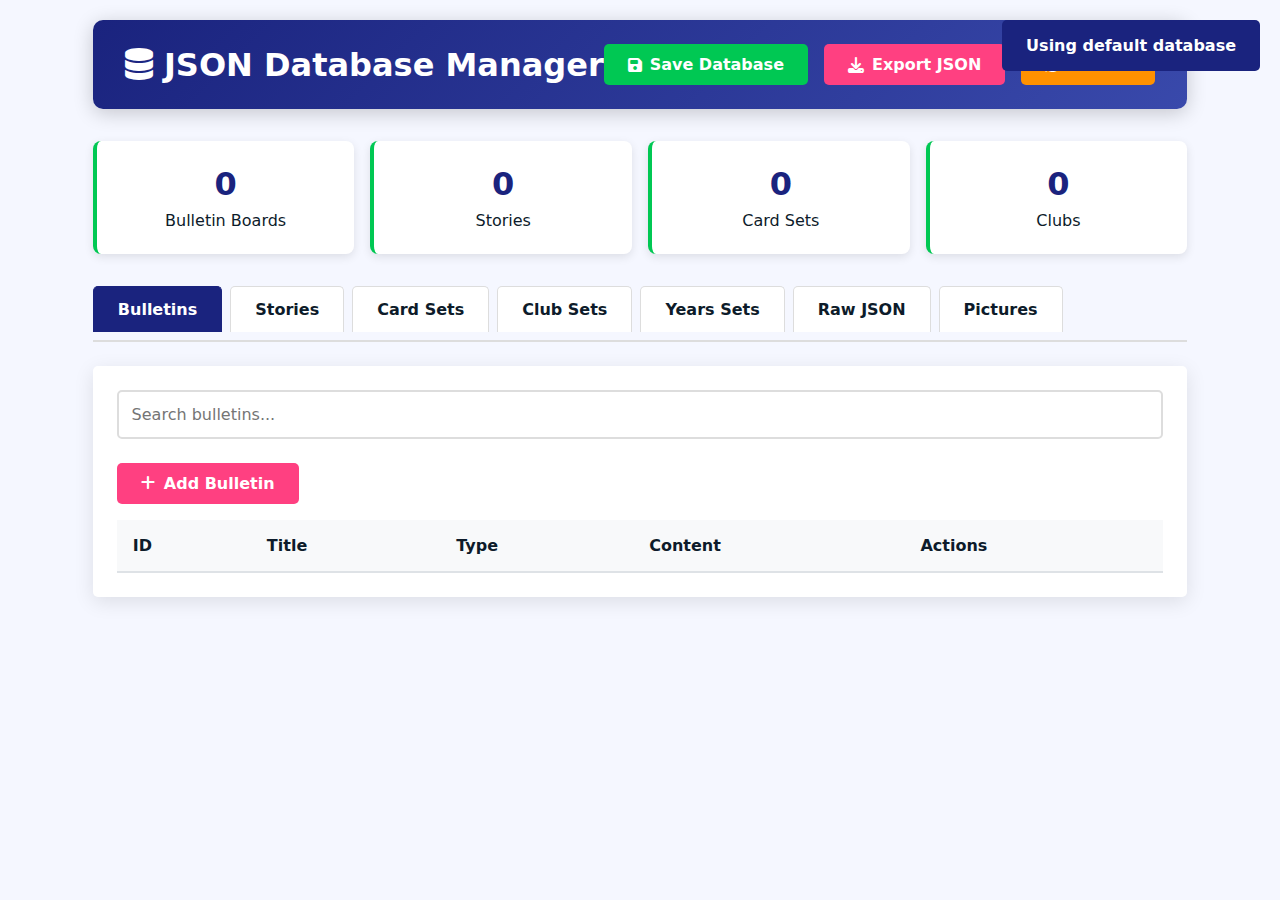
<file: database.html>
<!DOCTYPE html>
<html lang="en">
<head>
    <meta charset="UTF-8">
    <meta name="viewport" content="width=device-width, initial-scale=1.0">
    <title>JSON Database Manager - CenterNecklace</title>
    <link rel="stylesheet" href="https://cdnjs.cloudflare.com/ajax/libs/font-awesome/6.4.0/css/all.min.css">
    <link rel="stylesheet" type="text/css" href="./styles.css">
    <style>
 
    </style>
</head>
<body>
    <div class="container">
        <div class="header">
            <h1><i class="fas fa-database"></i> JSON Database Manager</h1>
            <div class="header-actions">
                <button class="btn btn-success" onclick="saveDatabase()">
                    <i class="fas fa-save"></i> Save Database
                </button>
                <button class="btn btn-primary" onclick="exportDatabase()">
                    <i class="fas fa-download"></i> Export JSON
                </button>
                <button class="btn btn-warning" onclick="loadDatabase()">
                    <i class="fas fa-sync"></i> Reload
                </button>
            </div>
        </div>
        
        <div class="stats">
            <div class="stat-card">
                <h3 id="bulletinsCount">0</h3>
                <p>Bulletin Boards</p>
            </div>
            <div class="stat-card">
                <h3 id="storiesCount">0</h3>
                <p>Stories</p>
            </div>
            <div class="stat-card">
                <h3 id="cardsetsCount">0</h3>
                <p>Card Sets</p>
            </div>
            <div class="stat-card">
                <h3 id="clubsCount">0</h3>
                <p>Clubs</p>
            </div>
        </div>
        
        <div class="tabs">
            <div class="tab active" data-tab="bulletins">Bulletins</div>
            <div class="tab" data-tab="stories">Stories</div>
            <div class="tab" data-tab="cardsets">Card Sets</div>
            <div class="tab" data-tab="clubsets">Club Sets</div>
            <div class="tab" data-tab="yearsSets">Years Sets</div>
            <div class="tab" data-tab="json">Raw JSON</div>
            <div class="tab" data-tab="pictures">Pictures</div>
        </div>
        
        <!-- Bulletins Tab -->
        <div class="tab-content active" id="bulletinsTab">
            <div class="search-box">
                <input type="text" class="search-input" placeholder="Search bulletins..." onkeyup="searchTable('bulletins', this.value)">
            </div>
            <button class="btn btn-primary" onclick="openModal('bulletin', 'create')">
                <i class="fas fa-plus"></i> Add Bulletin
            </button>
            <table class="data-table">
                <thead>
                    <tr>
                        <th>ID</th>
                        <th>Title</th>
                        <th>Type</th>
                        <th>Content</th>
                        <th>Actions</th>
                    </tr>
                </thead>
                <tbody id="bulletinsTable">
                    <!-- Filled by JavaScript -->
                </tbody>
            </table>
        </div>
        
        <!-- Stories Tab -->
        <div class="tab-content" id="storiesTab">
            <div class="search-box">
                <input type="text" class="search-input" placeholder="Search stories..." onkeyup="searchTable('stories', this.value)">
            </div>
            <button class="btn btn-primary" onclick="openModal('story', 'create')">
                <i class="fas fa-plus"></i> Add Story
            </button>
            <table class="data-table">
                <thead>
                    <tr>
                        <th>ID</th>
                        <th>Title</th>
                        <th>Content Preview</th>
                        <th>Actions</th>
                    </tr>
                </thead>
                <tbody id="storiesTable">
                    <!-- Filled by JavaScript -->
                </tbody>
            </table>
        </div>
        
        <!-- Card Sets Tab -->
        <div class="tab-content" id="cardsetsTab">
            <div class="search-box">
                <input type="text" class="search-input" placeholder="Search card sets..." onkeyup="searchTable('cardsets', this.value)">
            </div>
            <button class="btn btn-primary" onclick="openModal('cardset', 'create')">
                <i class="fas fa-plus"></i> Add Card Set
            </button>
            <table class="data-table">
                <thead>
                    <tr>
                        <th>ID</th>
                        <th>Name</th>
                        <th>Cards Count</th>
                        <th>Card IDs</th>
                        <th>Actions</th>
                    </tr>
                </thead>
                <tbody id="cardsetsTable">
                    <!-- Filled by JavaScript -->
                </tbody>
            </table>
        </div>
        
        <!-- Clubs Tab -->
        <div class="tab-content" id="clubsetsTab">
            <div class="search-box">
                <input type="text" class="search-input" placeholder="Search club sets..." onkeyup="searchTable('clubsets', this.value)">
            </div>
            <button class="btn btn-primary" onclick="openModal('clubset', 'create')">
                <i class="fas fa-plus"></i> Add Club Set
            </button>
            <table class="data-table">
                <thead>
                    <tr>
                        <th>ID</th>
                        <th>Name</th>
                        <th>Subtitle</th>
                        <th>Clubs Count</th>
                        <th>Display Style</th>
                        <th>Actions</th>
                    </tr>
                </thead>
                <tbody id="clubsetsTable">
                    <!-- Filled by JavaScript -->
                </tbody>
            </table>
        </div>
        <!-- Years Sets tab content -->
        <div class="tab-content" id="yearsSetsTab">
            <div class="search-box">
                <input type="text" class="search-input" placeholder="Search years sets..." onkeyup="searchTable('yearsSets', this.value)">
            </div>
            <button class="btn btn-primary" onclick="openModal('yearsSet', 'create')">
                <i class="fas fa-plus"></i> Add Years Set
            </button>
            <table class="data-table">
                <thead>
                    <tr>
                        <th>ID</th>
                        <th>Name</th>
                        <th>Years</th>
                        <th>Total Donation</th>
                        <th>Events</th>
                        <th>Actions</th>
                    </tr>
                </thead>
                <tbody id="yearsSetsTable">
                    <!-- Filled by JavaScript -->
                </tbody>
            </table>
        </div>

        <!-- Pictures Tab -->
        <div class="tab-content" id="picturesTab">
            <div class="search-box">
                <input type="text" class="search-input" placeholder="Search pictures..." onkeyup="searchPictures(this.value)">
            </div>
            <div style="margin-bottom: 1rem; display: flex; gap: 1rem; flex-wrap: wrap;">
                <button class="btn btn-primary" onclick="addLocalPictures()">
                    <i class="fas fa-plus"></i> Add Pictures from Folder
                </button>
                <button class="btn btn-success" onclick="saveDatabase()">
                    <i class="fas fa-save"></i> Save Pictures to Database
                </button>
                <button class="btn btn-warning" onclick="refreshPictureList()">
                    <i class="fas fa-sync"></i> Refresh List
                </button>
            </div>
            <div class="picture-gallery" id="picturesTable">
                <!-- Pictures will be loaded here -->
            </div>
        </div>

        <!-- Raw JSON Tab -->
        <div class="tab-content" id="jsonTab">
            <div class="search-box">
                <input type="text" class="search-input" placeholder="Search in JSON..." onkeyup="searchJSON(this.value)">
            </div>
            <textarea class="json-editor" id="jsonEditor" spellcheck="false"></textarea>
            <div style="margin-top: 1rem; display: flex; gap: 1rem;">
                <button class="btn btn-success" onclick="saveJSON()">
                    <i class="fas fa-check"></i> Apply JSON Changes
                </button>
                <button class="btn btn-warning" onclick="formatJSON()">
                    <i class="fas fa-indent"></i> Format JSON
                </button>
                <button class="btn" onclick="copyJSON()">
                    <i class="fas fa-copy"></i> Copy JSON
                </button>
            </div>
        </div>
    </div>
    
    <!-- Edit Modal -->
    <div class="modal" id="editModal">
        <div class="modal-content">
            <h2 id="modalTitle">Edit Item</h2>
            <form id="editForm">
                <!-- Form will be generated dynamically -->
            </form>
            <div style="margin-top: 2rem; display: flex; gap: 1rem; justify-content: flex-end;">
                <button class="btn" onclick="closeModal()">Cancel</button>
                <button class="btn btn-primary" onclick="saveItem()">Save</button>
            </div>
        </div>
    </div>
    
    <!-- Picture Selection Modal -->
    <div class="modal" id="pictureSelectModal">
        <div class="modal-content">
            <h3>Select Pictures for Event</h3>
            <div class="picture-gallery" id="pictureGallery">
                <!-- Pictures will be loaded here -->
            </div>
            <div style="margin-top: 1rem; display: flex; justify-content: space-between; align-items: center;">
                <div id="selectedPictureCount">0 pictures selected</div>
                <div>
                    <button class="btn" onclick="closePictureSelectModal()">Cancel</button>
                    <button class="btn btn-primary" onclick="applySelectedPictures()">Apply</button>
                </div>
            </div>
        </div>
    </div>
    
    <!-- Card/Club Picture Selection Modal -->
    <div class="modal" id="cardPictureSelectModal">
        <div class="modal-content">
            <h3 id="cardPictureSelectModalTitle">Select Profile Picture</h3>
            <div style="margin-bottom: 1rem; color: #666;" id="cardPictureSelectModalDescription">
                Select a picture. Only one picture can be selected.
            </div>
            <div class="picture-gallery" id="cardPictureGallery">
                <!-- Pictures will be loaded here -->
            </div>
            <div style="margin-top: 1rem; display: flex; justify-content: space-between; align-items: center;">
                <div id="cardSelectedPictureInfo">No picture selected</div>
                <div>
                    <button class="btn" onclick="closeCardPictureSelectModal()">Cancel</button>
                    <button class="btn btn-primary" onclick="applyPictureSelection()" id="applyPictureButton">Select Picture</button>
                </div>
            </div>
        </div>
    </div>

    <!-- Notification -->
    <div class="notification" id="notification"></div>

    <!-- Add this near the end of the body, before the closing </body> tag -->
    <input type="file" id="pictureFileInput" style="display: none;" accept="image/*" onchange="handlePictureFileSelect(event)" multiple>
    
<script>
    // Database structure
    let database = {
        bulletins: [],
        stories: [],
        cardSets: [],
        clubs: [],
        yearsSets: [],
        clubSets: [], // NEW: Add club sets array
        pictureFolder: {}
    };
    
    // Current editing item
    let currentEditType = null;
    let currentEditId = null;
    let isCreating = false;
    let currentPictureSelection = {
        yearIndex: null,
        eventIndex: null,
        selectedPictures: new Set()
    };
    let currentCardPictureSelection = {
    cardIndex: null,
    selectedPictureId: null
    };
    let currentClubPictureSelection = {
        clubIndex: null,
        selectedPictureId: null
    };
    let currentPictureSelectionMode = 'card'; // 'card' or 'club'
    
    // Initialize
    document.addEventListener('DOMContentLoaded', function() {
        setupTabs();
        loadDatabase();
        refreshPictureList();
    });

    function applyPictureSelection() {
        if (currentPictureSelectionMode === 'card') {
            applyCardPictureSelection();
        } else {
            applyClubPictureSelection();
        }
    }

    function closeCardPictureSelectModal() {
        document.getElementById('cardPictureSelectModal').classList.remove('active');
        currentCardPictureSelection = {
            cardIndex: null,
            selectedPictureId: null
        };
        currentClubPictureSelection = {
            clubIndex: null,
            selectedPictureId: null
        };
        currentPictureSelectionMode = 'card';
    }
    
    // Refresh picture list
    function refreshPictureList() {
        const container = document.getElementById('picturesTable');
        if (!container) return;
        
        container.innerHTML = '';
        
        Object.keys(database.pictureFolder).forEach(pictureId => {
            const picture = database.pictureFolder[pictureId];
            const pictureItem = createPictureItem(pictureId, picture);
            container.appendChild(pictureItem);
        });
        
        if (Object.keys(database.pictureFolder).length === 0) {
            container.innerHTML = '<div style="text-align: center; padding: 2rem; color: #666;">No pictures added yet. Click "Add Pictures from Folder" to add pictures.</div>';
        }
    }

    // Create picture item for display
    function createPictureItem(pictureId, picture) {
        const div = document.createElement('div');
        div.className = 'picture-item';
        div.style.position = 'relative';
        div.style.display = 'flex';
        div.style.flexDirection = 'column';
        div.style.alignItems = 'center';
        
        // Use the relative path or a placeholder
        const imgSrc = picture.path || 'https://via.placeholder.com/100x100?text=No+Image';
        
        div.innerHTML = `
            <img src="${imgSrc}" 
                alt="${picture.fileName || pictureId}"
                style="width: 100px; height: 100px; object-fit: cover; border-radius: 5px;"
                onerror="this.src='https://via.placeholder.com/100x100?text=Picture+Not+Found'">
            <div style="margin-top: 0.5rem; font-size: 0.8rem; text-align: center; max-width: 120px; word-break: break-all;">
                ${picture.fileName || pictureId}
            </div>
            <div style="margin-top: 0.2rem; font-size: 0.7rem; color: #666;">
                ${Math.round((picture.size || 0) / 1024)} KB
            </div>
            <div style="margin-top: 0.2rem; font-size: 0.7rem; color: #888; max-width: 120px; word-break: break-all;">
                ${picture.path || 'No path'}
            </div>
            <button class="btn btn-danger btn-sm" onclick="deletePicture('${pictureId}')" 
                    style="position: absolute; top: 5px; right: 5px; padding: 0.2rem 0.4rem; font-size: 0.7rem;">
                <i class="fas fa-trash"></i>
            </button>
        `;
        
        return div;
    }

        // Add local pictures from folder
    function addLocalPictures() {
        document.getElementById('pictureFileInput').click();
    }

    // Load pictures from server
    async function loadPicturesFromServer() {
        try {
            const response = await fetch('http://localhost:3000/api/pictures');
            if (response.ok) {
                const pictures = await response.json();
                pictures.forEach(pic => {
                    if (!database.pictureFolder[pic.id]) {
                        database.pictureFolder[pic.id] = {
                            id: pic.id,
                            fileName: pic.fileName,
                            size: pic.size,
                            uploaded: pic.uploaded
                        };
                    }
                });
                saveDatabase();
            }
        } catch (error) {
            console.log('Could not load pictures from server:', error);
        }
    }
    
    // Load database from localStorage or use default
    function loadDatabase() {
        const saved = localStorage.getItem('centerNecklaceDatabase');
        if (saved) {
            try {
                database = JSON.parse(saved);
                // Ensure all arrays exist
                database.bulletins = database.bulletins || [];
                database.stories = database.stories || [];
                database.cardSets = database.cardSets || [];
                database.clubs = database.clubs || [];
                database.yearsSets = database.yearsSets || [];
                database.clubSets = database.clubSets || []; // Add this line
                database.pictureFolder = database.pictureFolder || {};
                showNotification('Database loaded successfully!', 'success');
            } catch (e) {
                console.error('Error loading database:', e);
                showNotification('Error loading database. Using default data.', 'error');
                loadDefaultData();
            }
        } else {
            loadDefaultData();
        }
        
        // Sort all data
        sortAllData();
        updateStats();
        renderAllTables();
        updateJSONEditor();
    }
    
     // Load default data
    function loadDefaultData() {
        database = {
            bulletins: [
                { id: 1, title: "Our Mission", type: "scrolling", storyId: 1, yearsSetId: 1 },
                { id: 2, title: "Our Timeline", type: "years", yearsSetId: 1 },
                { id: 3, title: "Our History", type: "years", yearsSetId: 1 },
                { id: 4, title: "Our Members", type: "mixed", storyId: 2, cardSetId: [1,2] },
                { id: 5, title: "Our Clubs", type: "cards", cardSetId: 2, clubSetID: [4,2] },
                { id: 6, title: "Our Branches", type: "cards", cardSetId: [11,12] },
                { id: 7, title: "Letter Collection (21 Cards)", type: "cards", cardSetId: [4,2],},
                { id: 8, title: "Partners", type: "clubs", clubSetIds: [1], clubsPerRow: 3, showJoinButton: true }, // Changed to position 8
                { id: 9, title: "Contact & Support", type: "contact" } // Changed to position 9
            ],
            stories: [
                { id: 1, title: "Compact Horizontal Necklace Navigation", content: "This navigation places the active bulletin in the center with the other bulletins arranged horizontally around it like pearls on a necklace. The center pearl is larger and highlighted, showing it's the active bulletin. Only 3-5 bulletins are visible at a time for a clean, compact look." },
                { id: 2, title: "Featured Content Hub", content: "This bulletin demonstrates the mixed content capability of the platform. You can switch between a featured story and three different card sets using the control buttons. Each card set represents a different category of content, all managed through the JSON database structure." },
                { id: 3, title: "2023 Annual Report", content: "2023 has been a transformative year for our organization. We successfully launched the CenterNecklace platform, which has revolutionized how we present content to our community. Engagement has increased by 65% since implementation." },
                { id: 4, title: "2022 Highlights & Achievements", content: "In 2022, we focused on digital transformation and community outreach. We migrated all our content to a structured JSON database, which improved content management efficiency by 75%." }
            ],
            cardSets: [
                { 
                    id: 1, 
                    name: "Featured Cards", 
                    subtitle: "Meet our key members",
                    cards: [
                        { 
                            id: 1, 
                            name: "John Smith", 
                            title: "CEO & Founder", 
                            introduction: "With over 15 years of experience in community leadership, John founded our organization to make a lasting impact.",
                            picture: "./picture/john_smith.jpg"
                        },
                        { 
                            id: 2, 
                            name: "Maria Garcia", 
                            title: "Program Director", 
                            introduction: "Maria manages our outreach programs and ensures every initiative aligns with our mission.",
                            picture: "./picture/maria_garcia.jpg"
                        },
                        { 
                            id: 3, 
                            name: "David Chen", 
                            title: "Operations Manager",
                            picture: "./picture/david_chen.jpg"
                            // No introduction provided for this card
                        }
                    ] 
                },
                { 
                    id: 2, 
                    name: "Additional Card Set", 
                    cards: [
                        { id: 1, name: "Test Card 1", title: "Test Title" },
                        { id: 2, name: "Test Card 2", title: "Test Title 2" }
                    ] 
                }
            ],
            clubSets: [
                {
                    id: 1,
                    name: "All Active Clubs",
                    subtitle: "Browse and join our clubs",
                    clubs: [
                        { id: 1, name: "Technology Club", description: "A club for tech enthusiasts", link: "#", icon: "fas fa-laptop-code" },
                        { id: 2, name: "Art Club", description: "Creative arts and crafts", link: "#", icon: "fas fa-palette" }
                    ],
                    displayAsCards: true
                }
            ],
            yearsSets: [
                {
                    id: 1,
                    name: "Recent 5 Years",
                    years: [
                        { 
                            year: 2023, 
                            donations: [
                                { id: 1, amount: 10000, notes: "Major donor: John Smith" },
                                { id: 2, amount: 15000, notes: "Corporate sponsorship" },
                                { id: 3, amount: 25000, notes: "Community fundraiser" }
                            ], 
                            events: [
                                { 
                                    id: 1, 
                                    name: "Annual Gala", 
                                    date: "2023-05-15", 
                                    description: "Annual fundraising gala event",
                                    attendees: 250,
                                    location: "Grand Hotel",
                                    pictures: []
                                },
                                { 
                                    id: 2, 
                                    name: "Summer Festival", 
                                    date: "2023-07-22", 
                                    description: "Community summer festival",
                                    attendees: 500,
                                    location: "City Park",
                                    pictures: []
                                }
                            ] 
                        },
                        { 
                            year: 2022, 
                            donations: [
                                { id: 1, amount: 8000, notes: "Foundation grant" },
                                { id: 2, amount: 12000, notes: "Individual donations" }
                            ], 
                            events: [
                                { 
                                    id: 1, 
                                    name: "Winter Charity Ball", 
                                    date: "2022-12-10", 
                                    description: "Charity ball for winter fundraising",
                                    attendees: 180,
                                    location: "Royal Hall",
                                    pictures: []
                                }
                            ] 
                        }
                    ]
                }
            ],
            pictureFolder: {}
        };
        showNotification('Using default database', 'info');
    }

    // Add this function to generate necklace navigation
    function generateNecklaceNavigation() {
        const container = document.createElement('div');
        container.className = 'necklace-container';
        
        // Sort bulletins by ID for proper order
        const sortedBulletins = [...database.bulletins].sort((a, b) => a.id - b.id);
        
        // Find the active bulletin (you can change this logic as needed)
        const activeBulletinId = 1; // Example: first bulletin is active
        
        sortedBulletins.forEach((bulletin, index) => {
            const bubble = document.createElement('div');
            bubble.className = `bulletin-bubble ${bulletin.id === activeBulletinId ? 'active' : ''}`;
            bubble.dataset.bulletinId = bulletin.id;
            
            // Create content
            const content = document.createElement('div');
            content.className = 'bubble-content';
            
            // Create name with word wrapping
            const nameDiv = document.createElement('div');
            nameDiv.className = 'bulletin-name';
            nameDiv.textContent = bulletin.title || `Bulletin ${bulletin.id}`;
            
            // Create number
            const numberDiv = document.createElement('div');
            numberDiv.className = 'bulletin-number';
            numberDiv.textContent = `#${bulletin.id}`;
            
            content.appendChild(nameDiv);
            content.appendChild(numberDiv);
            bubble.appendChild(content);
            
            // Add click event
            bubble.addEventListener('click', function() {
                // Handle bulletin navigation
                console.log('Navigate to bulletin:', bulletin.id);
                // You can implement navigation logic here
            });
            
            container.appendChild(bubble);
        });
        
        return container;
    }

    // Function to generate header navigation
    function generateHeaderNavigation() {
        const container = document.createElement('div');
        container.className = 'header-nav';
        
        // Sort bulletins by ID
        const sortedBulletins = [...database.bulletins].sort((a, b) => a.id - b.id);
        
        sortedBulletins.forEach((bulletin, index) => {
            const bubble = document.createElement('a');
            bubble.className = `nav-bubble ${index === 0 ? 'active' : ''}`; // First one active by default
            bubble.href = '#';
            bubble.dataset.bulletinId = bulletin.id;
            
            // Truncate long names
            const displayName = bulletin.title || `Bulletin ${bulletin.id}`;
            bubble.textContent = displayName;
            bubble.title = displayName; // Tooltip for full name
            
            // Add click event
            bubble.addEventListener('click', function(e) {
                e.preventDefault();
                
                // Remove active class from all
                container.querySelectorAll('.nav-bubble').forEach(b => {
                    b.classList.remove('active');
                });
                
                // Add active to clicked
                this.classList.add('active');
                
                // Handle navigation
                console.log('Navigate to bulletin:', bulletin.id);
            });
            
            container.appendChild(bubble);
        });
        
        return container;
    }

    // Update the renderAllTables function to also update navigation
    function updateNavigation() {
        // Remove existing navigation if any
        const oldNecklace = document.querySelector('.necklace-container');
        const oldHeaderNav = document.querySelector('.header-nav');
        
        if (oldNecklace) oldNecklace.remove();
        if (oldHeaderNav) oldHeaderNav.remove();
        
        // Add new navigation (you need to specify where to add these)
        // For example, add to a specific container:
        const necklaceContainer = document.getElementById('necklaceContainer');
        const headerContainer = document.getElementById('headerNavContainer');
        
        if (necklaceContainer) {
            necklaceContainer.appendChild(generateNecklaceNavigation());
        }
        
        if (headerContainer) {
            headerContainer.appendChild(generateHeaderNavigation());
        }
    }


     // Save database to localStorage
    function saveDatabase() {
        try {
            localStorage.setItem('centerNecklaceDatabase', JSON.stringify(database, null, 2));
            showNotification('Database saved successfully!', 'success');
            triggerDataChange();
            updateNavigation(); // Update navigation on save
        } catch (e) {
            showNotification('Error saving database: ' + e.message, 'error');
        }
    }

    // Export database as JSON file
    function exportDatabase() {
        try {
            const dataStr = JSON.stringify(database, null, 2);
            const dataUri = 'data:application/json;charset=utf-8,'+ encodeURIComponent(dataStr);
            const exportFileDefaultName = 'centernecklace-database.json';
            
            const linkElement = document.createElement('a');
            linkElement.setAttribute('href', dataUri);
            linkElement.setAttribute('download', exportFileDefaultName);
            linkElement.click();
            
            showNotification('Database exported successfully!', 'success');
        } catch (e) {
            showNotification('Error exporting database: ' + e.message, 'error');
        }
    }
    
    // Setup tab switching
    function setupTabs() {
        const tabs = document.querySelectorAll('.tab');
        tabs.forEach(tab => {
            tab.addEventListener('click', function() {
                // Remove active class from all tabs
                tabs.forEach(t => t.classList.remove('active'));
                
                // Add active class to clicked tab
                this.classList.add('active');
                
                // Get the tab ID
                const tabId = this.getAttribute('data-tab');
                
                // Hide all tab contents
                document.querySelectorAll('.tab-content').forEach(content => {
                    content.classList.remove('active');
                });
                
                // Show the selected tab content
                const tabContent = document.getElementById(tabId + 'Tab');
                if (tabContent) {
                    tabContent.classList.add('active');
                }
            });
        });
    }

    function sortAllData() {
        database.bulletins.sort((a, b) => a.id - b.id);
        database.stories.sort((a, b) => a.id - b.id);
        database.cardSets.sort((a, b) => a.id - b.id);
        database.clubs.sort((a, b) => a.name?.localeCompare(b.name || ''));
        database.yearsSets.sort((a, b) => a.id - b.id);
        database.clubSets.sort((a, b) => a.id - b.id); // Add this line
    }

    // Render all tables
    function renderAllTables() {
        renderTable('bulletins', database.bulletins, renderBulletinRow);
        renderTable('stories', database.stories, renderStoryRow);
        renderTable('cardsets', database.cardSets, renderCardSetRow);
        renderTable('clubsets', database.clubSets, renderClubSetRow);
        renderTable('yearsSets', database.yearsSets, renderYearsSetRow);
    }
    
    // Generic table renderer
    function renderTable(type, data, renderFunction) {
        const table = document.getElementById(type + 'Table');
        if (!table) {
            console.error('Table not found:', type + 'Table');
            return;
        }
        
        table.innerHTML = '';
        data.forEach(item => {
            const row = renderFunction(item);
            if (row) {
                table.appendChild(row);
            }
        });
    }
    
    // Render bulletin row
    function renderBulletinRow(bulletin) {
        const tr = document.createElement('tr');
        const typeClass = `type-${bulletin.type || 'scrolling'}`;
        
        tr.innerHTML = `
            <td>${bulletin.id}</td>
            <td>${bulletin.title || 'Untitled'}</td>
            <td><span class="bulletin-type ${typeClass}">${bulletin.type || 'scrolling'}</span></td>
            <td>${getBulletinContent(bulletin)}</td>
            <td>
                <button class="action-btn btn-view" onclick="viewItem('bulletin', ${bulletin.id})">View</button>
                <button class="action-btn btn-edit" onclick="openModal('bulletin', 'edit', ${bulletin.id})">Edit</button>
                <button class="action-btn btn-delete" onclick="deleteItem('bulletin', ${bulletin.id})">Delete</button>
            </td>
        `;
        return tr;
    }

    // Render story row
    function renderStoryRow(story) {
        const tr = document.createElement('tr');
        const preview = story.content?.length > 100 ? story.content.substring(0, 100) + '...' : story.content || '';
        
        tr.innerHTML = `
            <td>${story.id}</td>
            <td>${story.title || 'Untitled'}</td>
            <td>${preview}</td>
            <td>
                <button class="action-btn btn-view" onclick="viewItem('story', ${story.id})">View</button>
                <button class="action-btn btn-edit" onclick="openModal('story', 'edit', ${story.id})">Edit</button>
                <button class="action-btn btn-delete" onclick="deleteItem('story', ${story.id})">Delete</button>
            </td>
        `;
        return tr;
    }
    
    // Render card set row
    function renderCardSetRow(cardSet) {
        const tr = document.createElement('tr');
        const cards = cardSet.cards || [];
        const cardsPreview = cards.length > 5 ? 
            cards.slice(0, 5).join(', ') + '...' : 
            cards.join(', ');
        
        tr.innerHTML = `
            <td>${cardSet.id}</td>
            <td>${cardSet.name || 'Unnamed Set'}</td>
            <td>${cards.length}</td>
            <td title="${cards.join(', ')}">${cardsPreview}</td>
            <td>
                <button class="action-btn btn-view" onclick="viewItem('cardset', ${cardSet.id})">View</button>
                <button class="action-btn btn-edit" onclick="openModal('cardset', 'edit', ${cardSet.id})">Edit</button>
                <button class="action-btn btn-delete" onclick="deleteItem('cardset', ${cardSet.id})">Delete</button>
            </td>
        `;
        return tr;
    }
    
    // Render club row
    function renderClubRow(club) {
        const tr = document.createElement('tr');
        const membersCount = club.members ? club.members.length : 0;
        const description = club.description ? 
            (club.description.length > 50 ? club.description.substring(0, 50) + '...' : club.description) : 
            'No description';
        
        tr.innerHTML = `
            <td>${club.id}</td>
            <td>${club.name || 'Unnamed Club'}</td>
            <td>${description}</td>
            <td>${membersCount} members</td>
            <td>
                <button class="action-btn btn-view" onclick="viewItem('club', '${club.id}')">View</button>
                <button class="action-btn btn-edit" onclick="openModal('club', 'edit', '${club.id}')">Edit</button>
                <button class="action-btn btn-delete" onclick="deleteItem('club', '${club.id}')">Delete</button>
            </td>
        `;
        return tr;
    }

    // Render years set row
    function renderYearsSetRow(yearsSet) {
        const tr = document.createElement('tr');
        const years = yearsSet.years || [];
        const totalDonation = years.reduce((sum, year) => {
            return sum + (year.donations || []).reduce((donationSum, donation) => donationSum + (donation.amount || 0), 0);
        }, 0);
        const totalEvents = years.reduce((sum, year) => sum + (year.events ? year.events.length : 0), 0);
        const yearsList = years.map(y => y.year).join(', ');
        
        tr.innerHTML = `
            <td>${yearsSet.id}</td>
            <td>${yearsSet.name || 'Unnamed Set'}</td>
            <td>${yearsList}</td>
            <td>$${totalDonation.toLocaleString()}</td>
            <td>${totalEvents} events</td>
            <td>
                <button class="action-btn btn-view" onclick="viewItem('yearsSet', ${yearsSet.id})">View</button>
                <button class="action-btn btn-edit" onclick="openModal('yearsSet', 'edit', ${yearsSet.id})">Edit</button>
                <button class="action-btn btn-delete" onclick="deleteItem('yearsSet', ${yearsSet.id})">Delete</button>
            </td>
        `;
        return tr;
    }
    
    // Get bulletin content summary - FIXED for multiple card sets
    function getBulletinContent(bulletin) {
        if (!bulletin.type) return 'No type specified';
        
        switch(bulletin.type) {
            case 'scrolling':
                return `Story ID: ${bulletin.storyId || 'None'}`;
            case 'years':            
                return `Years Set ID: ${bulletin.yearsSetId || 'None'}`;
            case 'mixed':
                const mixedCardSets = bulletin.cardSetIds ? 
                    bulletin.cardSetIds.join(', ') : 
                    (bulletin.cardSetId ? bulletin.cardSetId : 'None');
                return `Story: ${bulletin.storyId || 'None'}, Card Sets: ${mixedCardSets}`;
            case 'cards':
                // Handle both single cardSetId and array cardSetIds
                let cardSetsContent = 'None';
                if (bulletin.cardSetIds && Array.isArray(bulletin.cardSetIds)) {
                    cardSetsContent = bulletin.cardSetIds.join(', ');
                } else if (bulletin.cardSetId) {
                    cardSetsContent = bulletin.cardSetId.toString();
                }
                return `Card Sets: ${cardSetsContent}`;
            case 'clubs':
                const clubSets = bulletin.clubSetIds ? bulletin.clubSetIds.join(', ') : 'None';
                const clubsPerRow = bulletin.clubsPerRow ? `${bulletin.clubsPerRow} per row` : '3 per row';
                const joinButton = bulletin.showJoinButton !== false ? ' (Join button)' : '';
                return `Club Sets: ${clubSets}, ${clubsPerRow}${joinButton}`;
            case 'contact':
                return 'Contact information';
            case 'impact':
                return 'Impact Dashboard';
            case 'events':
                return 'Event Gallery';
            default:
                return bulletin.type || 'Unknown';
        }
    }
    
    // Open modal for create/edit
    function openModal(type, action, id = null) {
        currentEditType = type;
        isCreating = action === 'create';
        currentEditId = id;
        
        const modal = document.getElementById('editModal');
        const form = document.getElementById('editForm');
        const title = document.getElementById('modalTitle');
        
        title.textContent = isCreating ? `Create New ${type}` : `Edit ${type}`;
        form.innerHTML = generateForm(type, id);
        
        modal.classList.add('active');
    }
    
    // Close modal
    function closeModal() {
        document.getElementById('editModal').classList.remove('active');
    }
    
    // Generate form based on type
    function generateForm(type, id) {
        let item = null;
        if (id !== null) {
            if (type === 'club') {
                item = database.clubs.find(c => c.id === id);
            } else if (type === 'bulletin') {
                item = database.bulletins.find(b => b.id === id);
            } else if (type === 'story') {
                item = database.stories.find(s => s.id === id);
            } else if (type === 'cardset') {
                item = database.cardSets.find(cs => cs.id === id);
            } else if (type === 'yearsSet') {
                item = database.yearsSets.find(ys => ys.id === id);
            } else if (type === 'clubset') {
                item = database.clubSets.find(cs => cs.id === id);
            }
        }
        
        switch(type) {
            case 'bulletin':
                return `
                    <div class="form-group">
                        <label>ID</label>
                        <input type="number" class="form-control" id="bulletinId" value="${item ? item.id : (database.bulletins.length > 0 ? Math.max(...database.bulletins.map(b => b.id)) + 1 : 1)}" ${!isCreating ? 'readonly' : ''}>
                    </div>
                    <div class="form-group">
                        <label>Title</label>
                        <input type="text" class="form-control" id="bulletinTitle" value="${item ? item.title : ''}" required>
                    </div>
                    <div class="form-group">
                        <label>Type</label>
                        <select class="form-control" id="bulletinType" onchange="updateBulletinFields()">
                            <option value="scrolling" ${item && item.type === 'scrolling' ? 'selected' : ''}>Scrolling</option>
                            <option value="years" ${item && item.type === 'years' ? 'selected' : ''}>Years</option>
                            <option value="mixed" ${item && item.type === 'mixed' ? 'selected' : ''}>Mixed</option>
                            <option value="cards" ${item && item.type === 'cards' ? 'selected' : ''}>Cards</option>
                            <option value="clubs" ${item && item.type === 'clubs' ? 'selected' : ''}>Clubs</option> <!-- NEW OPTION -->
                            <option value="contact" ${item && item.type === 'contact' ? 'selected' : ''}>Contact</option>
                            <option value="impact" ${item && item.type === 'impact' ? 'selected' : ''}>Impact</option>
                            <option value="events" ${item && item.type === 'events' ? 'selected' : ''}>Events</option>
                        </select>
                    </div>
                    <div id="dynamicFields">
                        ${generateBulletinFields(item)}
                    </div>
                `;
            case 'yearsSet':
                const yearsSet = item || { years: [] };
                return `
                    <div class="form-group">
                        <label>ID</label>
                        <input type="number" class="form-control" id="yearsSetId" 
                            value="${yearsSet.id || (database.yearsSets.length > 0 ? Math.max(...database.yearsSets.map(ys => ys.id)) + 1 : 1)}" 
                            ${!isCreating ? 'readonly' : ''}>
                    </div>
                    <div class="form-group">
                        <label>Name</label>
                        <input type="text" class="form-control" id="yearsSetName" 
                            value="${yearsSet.name || ''}" 
                            placeholder="Enter years set name" required>
                    </div>
                    
                    <div class="form-section">
                        <h3>
                            Years Management
                            <button type="button" class="btn btn-primary" onclick="addYearRow()" style="padding: 0.5rem 1rem; font-size: 0.9rem;">
                                <i class="fas fa-plus"></i> Add Year
                            </button>
                        </h3>
                        
                        <div id="yearsContainer" style="max-height: 400px; overflow-y: auto; padding-right: 10px;">
                            ${yearsSet.years && yearsSet.years.length > 0 ? 
                                yearsSet.years.map((yearData, index) => generateYearRow(yearData, index)).join('') 
                                : generateYearRow({ year: new Date().getFullYear(), donations: [], events: [] }, 0)
                            }
                        </div>
                    </div>
                `;
            case 'story':
                const story = item || { content: '' };
                // Format content for textarea (preserve line breaks)
                const storyContent = story.content ? story.content.replace(/<br\s*\/?>/gi, '\n') : '';
                
                return `
                    <div class="form-group">
                        <label>ID</label>
                        <input type="number" class="form-control" id="storyId" value="${story.id || (database.stories.length > 0 ? Math.max(...database.stories.map(s => s.id)) + 1 : 1)}" ${!isCreating ? 'readonly' : ''}>
                    </div>
                    <div class="form-group">
                        <label>Title</label>
                        <input type="text" class="form-control" id="storyTitle" value="${story.title || ''}" required>
                    </div>
                    <div class="form-group">
                        <label>Content</label>
                        <textarea class="form-control" id="storyContent" rows="8" required style="white-space: pre-wrap; font-family: monospace;">${storyContent}</textarea>
                        <small style="color: #666;">
                            Tip: Press Enter for new paragraphs. Line breaks will be preserved in display.
                        </small>
                    </div>
                `;
            case 'cardset':
                const cardSet = item || { name: '', subtitle: '', cards: [] };
                return `
                    <div class="form-group">
                        <label>ID</label>
                        <input type="number" class="form-control" id="cardsetId" 
                            value="${cardSet.id || (database.cardSets.length > 0 ? Math.max(...database.cardSets.map(cs => cs.id)) + 1 : 1)}" 
                            ${!isCreating ? 'readonly' : ''}>
                    </div>
                    <div class="form-group">
                        <label>Name</label>
                        <input type="text" class="form-control" id="cardsetName" 
                            value="${cardSet.name || ''}" 
                            placeholder="Enter card set name" required>
                    </div>
                    <div class="form-group">
                        <label>Subtitle (Optional)</label>
                        <input type="text" class="form-control" id="cardsetSubtitle" 
                            value="${cardSet.subtitle || ''}" 
                            placeholder="Enter subtitle or motto">
                    </div>
                    
                    <div class="form-section">
                        <h3>
                            Cards Management
                            <button type="button" class="btn btn-primary" onclick="addCardRow()" style="padding: 0.5rem 1rem; font-size: 0.9rem;">
                                <i class="fas fa-plus"></i> Add Card
                            </button>
                        </h3>
                        
                        <div id="cardsContainer" style="max-height: 400px; overflow-y: auto; padding-right: 10px;">
                            ${cardSet.cards && cardSet.cards.length > 0 ? 
                                cardSet.cards.map((card, index) => generateCardRow(card, index)).join('') 
                                : generateCardRow({ id: 1, name: '', title: '', introduction: '', picture: '' }, 0)
                            }
                        </div>
                    </div>
                `;
            case 'clubset':
                const clubSet = item || { name: '', subtitle: '', clubs: [] };
                return generateClubSetForm(clubSet, id);
            default:
                return '<p>Form not available for this type</p>';
        }
    }

    // Helper function to generate club set row
function generateClubSetRow(clubId, index) {
    const club = database.clubs.find(c => c.id === clubId);
    const clubName = club ? club.name : `Club ID: ${clubId}`;
    const clubDescription = club ? club.description : 'Club not found';
    
    return `
        <div class="club-set-row" data-index="${index}" style="padding: 1rem; margin-bottom: 1rem; border: 1px solid #eee; border-radius: 5px;">
            <div style="display: flex; justify-content: space-between; align-items: center; margin-bottom: 0.5rem;">
                <h4 style="margin: 0; color: var(--primary);">${clubName}</h4>
                <button type="button" class="btn btn-danger btn-sm" onclick="removeClubFromSet(${index})">
                    <i class="fas fa-trash"></i> Remove
                </button>
            </div>
            
            <div style="margin-bottom: 0.5rem;">
                <strong>Club ID:</strong> ${clubId}
            </div>
            
            <div style="margin-bottom: 0.5rem; color: #666;">
                ${clubDescription.substring(0, 100)}${clubDescription.length > 100 ? '...' : ''}
            </div>
            
            <input type="hidden" class="club-id-field" value="${clubId}">
        </div>
    `;
}

// Add club to set function
function addClubToSet() {
    const container = document.getElementById('clubsContainer');
    
    // Create modal or dropdown for selecting clubs
    let clubOptions = '<option value="">Select a Club</option>';
    database.clubs.forEach(club => {
        clubOptions += `<option value="${club.id}">${club.name} (${club.id})</option>`;
    });
    
    const clubId = prompt(`Select a club to add:\n\nAvailable Clubs:\n${database.clubs.map(c => `- ${c.name} (${c.id})`).join('\n')}\n\nEnter Club ID:`);
    
    if (clubId && database.clubs.find(c => c.id === clubId)) {
        const newRow = generateClubSetRow(clubId, container.children.length);
        container.insertAdjacentHTML('beforeend', newRow);
    } else if (clubId) {
        alert('Club not found. Please enter a valid Club ID.');
    }
}

// Remove club from set
function removeClubFromSet(index) {
    const row = document.querySelector(`.club-set-row[data-index="${index}"]`);
    if (row && confirm('Remove this club from the set?')) {
        row.remove();
    }
}
    
    // Generate a card row for the card set form
    function generateCardRow(card = {}, index) {
        // Get the current picture ID if exists
        const currentPictureId = card.picture || '';
        
        return `
            <div class="card-row" data-index="${index}">
                <div class="card-header" style="background: #f8f9fa; padding: 1rem; border-radius: 5px; margin-bottom: 1rem;">
                    <h4 style="margin: 0; color: var(--primary);">
                        Card ${index + 1}
                    </h4>
                    <button type="button" class="btn btn-danger btn-sm" onclick="removeCardRow(${index})" style="padding: 0.2rem 0.5rem; font-size: 0.8rem;">
                        <i class="fas fa-trash"></i> Remove
                    </button>
                </div>
                
                <div class="form-row">
                    <div class="form-group">
                        <label>Card ID</label>
                        <input type="number" class="form-control card-field" 
                            data-field="id" 
                            value="${card.id || (index + 1)}"
                            min="1" required>
                    </div>
                    <div class="form-group">
                        <label>Name *</label>
                        <input type="text" class="form-control card-field" 
                            data-field="name" 
                            value="${card.name || ''}"
                            placeholder="Enter card name" required>
                    </div>
                </div>
                
                <div class="form-row">
                    <div class="form-group">
                        <label>Title (Optional)</label>
                        <input type="text" class="form-control card-field" 
                            data-field="title" 
                            value="${card.title || ''}"
                            placeholder="e.g., CEO, Director, etc.">
                    </div>
                    <div class="form-group">
                        <label>Profile Picture</label>
                        <div style="display: flex; gap: 1rem; align-items: flex-end;">
                            <select class="form-control card-field card-picture-select" 
                                data-field="picture" 
                                style="flex: 1;"
                                data-card-index="${index}">
                                <option value="">No picture</option>
                                ${Object.keys(database.pictureFolder).map(pictureId => {
                                    const picture = database.pictureFolder[pictureId];
                                    return `<option value="${pictureId}" ${currentPictureId === pictureId ? 'selected' : ''}>
                                        ${picture.fileName || pictureId}
                                    </option>`;
                                }).join('')}
                            </select>
                            <button type="button" class="btn btn-secondary" onclick="openCardPictureSelectModal(${index})" style="white-space: nowrap;">
                                <i class="fas fa-images"></i> Browse
                            </button>
                        </div>
                    </div>
                </div>
                
                <!-- Picture Preview -->
                <div id="cardPicturePreview-${index}" style="margin: 1rem 0; ${currentPictureId ? '' : 'display: none;'}">
                    <div style="font-size: 0.9rem; margin-bottom: 0.5rem;">Preview:</div>
                    <div id="cardPicturePreviewContent-${index}">
                        ${currentPictureId && database.pictureFolder[currentPictureId] ? `
                            <div style="display: inline-block; text-align: center;">
                                <img src="${database.pictureFolder[currentPictureId].path || `./picture/${database.pictureFolder[currentPictureId].fileName}`}" 
                                    alt="Preview" 
                                    style="width: 100px; height: 100px; object-fit: cover; border-radius: 5px; border: 2px solid #ddd;"
                                    onerror="this.src='https://via.placeholder.com/100x100?text=No+Image'">
                                <div style="font-size: 0.8rem; margin-top: 0.2rem; max-width: 100px; word-break: break-all;">
                                    ${database.pictureFolder[currentPictureId].fileName || currentPictureId}
                                </div>
                            </div>
                        ` : ''}
                    </div>
                </div>
                
                <div class="form-group">
                    <label>Introduction (Optional)</label>
                    <textarea class="form-control card-field" 
                        data-field="introduction" 
                        rows="2"
                        placeholder="Brief introduction or description">${card.introduction || ''}</textarea>
                    <small>Leave empty if you don't want to show an introduction.</small>
                </div>
            </div>
        `;
    }

    // Add a new card row
    function addCardRow() {
        const cardsContainer = document.getElementById('cardsContainer');
        const cardRows = cardsContainer.querySelectorAll('.card-row');
        const newIndex = cardRows.length;
        
        const newCardRow = generateCardRow({
            id: newIndex + 1,
            name: '',
            title: '',
            introduction: '',
            picture: ''
        }, newIndex);
        
        cardsContainer.insertAdjacentHTML('beforeend', newCardRow);
        scrollToNewCard(newIndex);
    }

    // Remove a card row
    function removeCardRow(cardIndex) {
        const cardRow = document.querySelector(`.card-row[data-index="${cardIndex}"]`);
        if (cardRow && confirm('Are you sure you want to remove this card?')) {
            cardRow.remove();
            reindexCardRows();
        }
    }

    // Re-index card rows after removal
    function reindexCardRows() {
        const cardsContainer = document.getElementById('cardsContainer');
        const cardRows = cardsContainer.querySelectorAll('.card-row');
        
        cardRows.forEach((row, newIndex) => {
            row.setAttribute('data-index', newIndex);
        });
    }

    // Scroll to newly added card
    function scrollToNewCard(cardIndex) {
        const newRow = document.querySelector(`.card-row[data-index="${cardIndex}"]`);
        if (newRow) {
            setTimeout(() => {
                newRow.scrollIntoView({ behavior: 'smooth', block: 'center' });
            }, 100);
        }
    }

    // Generate a year row for the years set form
    function generateYearRow(yearData = {}, index) {
        const yearDonations = yearData.donations || [];
        const yearEvents = yearData.events || [];
        const totalDonation = yearDonations.reduce((sum, donation) => sum + (donation.amount || 0), 0);
        
        return `
            <div class="year-row" data-index="${index}">
                <div class="year-header">
                    <h4 style="margin: 0; color: var(--primary);">
                        Year ${yearData.year || new Date().getFullYear()}
                        <small style="font-size: 0.8rem; color: #666; margin-left: 0.5rem;">
                            (Total: $${totalDonation.toLocaleString()})
                        </small>
                    </h4>
                    <div class="year-actions">
                        <button type="button" class="year-action-btn add-event" onclick="addDonationToYear(${index})">
                            <i class="fas fa-donate"></i> Add Donation
                        </button>
                        <button type="button" class="year-action-btn add-event" onclick="addEventToYear(${index})">
                            <i class="fas fa-calendar-plus"></i> Add Event
                        </button>
                        <button type="button" class="year-action-btn remove-year" onclick="removeYearRow(${index})">
                            <i class="fas fa-trash"></i> Remove
                        </button>
                    </div>
                </div>
                
                <div class="form-row">
                    <div class="form-group">
                        <label>Year</label>
                        <input type="number" class="form-control year-field" 
                            data-field="year" 
                            value="${yearData.year || new Date().getFullYear()}"
                            min="2000" max="2100" required>
                    </div>
                    <div class="form-group">
                        <label>Total Donation</label>
                        <input type="text" class="form-control" 
                            value="$${totalDonation.toLocaleString()}" 
                            readonly style="background: #f8f9fa;">
                    </div>
                </div>
                
                <div class="form-section" style="margin: 1rem 0; padding: 1rem;">
                    <h5 style="margin: 0 0 1rem 0; color: var(--primary);">Donations</h5>
                    
                    <div id="donations-${index}">
                        ${yearDonations.length > 0 ? 
                            yearDonations.map((donation, donationIndex) => generateDonationRow(donation, index, donationIndex)).join('') 
                            : '<p style="color: #666; text-align: center;">No donations added yet</p>'
                        }
                    </div>
                </div>
                
                <div class="events-container">
                    <h5 style="margin: 0 0 1rem 0; color: var(--success);">Events</h5>
                    
                    <div id="events-${index}">
                        ${yearEvents.length > 0 ? 
                            yearEvents.map((event, eventIndex) => generateEventRow(event, index, eventIndex)).join('') 
                            : '<p style="color: #666; text-align: center;">No events added yet</p>'
                        }
                    </div>
                </div>
            </div>
        `;
    }
    
    // Generate a donation row for a year
    function generateDonationRow(donation = {}, yearIndex, donationIndex) {
        return `
            <div class="form-row" style="margin-bottom: 0.5rem; padding: 0.5rem; background: #f8f9fa; border-radius: 5px;">
                <div class="form-group" style="flex: 1;">
                    <label>Amount ($)</label>
                    <input type="number" class="form-control donation-field" 
                        data-year="${yearIndex}" 
                        data-donation="${donationIndex}"
                        data-field="amount"
                        value="${donation.amount || 0}"
                        min="0" step="0.01" required>
                </div>
                <div class="form-group" style="flex: 2;">
                    <label>Notes</label>
                    <input type="text" class="form-control donation-field" 
                        data-year="${yearIndex}" 
                        data-donation="${donationIndex}"
                        data-field="notes"
                        value="${donation.notes || ''}"
                        placeholder="Donation notes">
                </div>
                <div class="form-group" style="flex: 0; display: flex; align-items: flex-end;">
                    <button type="button" class="btn btn-danger" onclick="removeDonation(${yearIndex}, ${donationIndex})" style="padding: 0.5rem;">
                        <i class="fas fa-trash"></i>
                    </button>
                </div>
            </div>
        `;
    }
    
    // Generate an event row for a year
    function generateEventRow(event = {}, yearIndex, eventIndex) {
        const eventPictures = event.pictures || [];
        return `
            <div class="event-row" data-event-index="${eventIndex}">
                <div class="event-header">
                    <h6 style="margin: 0; color: var(--secondary);">
                        ${event.name || 'New Event'}
                    </h6>
                    <button type="button" class="remove-event-btn" onclick="removeEvent(${yearIndex}, ${eventIndex})" title="Remove Event">
                        <i class="fas fa-times"></i>
                    </button>
                </div>
                
                <div class="form-row">
                    <div class="form-group">
                        <label>Event Name</label>
                        <input type="text" class="form-control event-field" 
                            data-year="${yearIndex}" 
                            data-event="${eventIndex}"
                            data-field="name"
                            value="${event.name || ''}"
                            placeholder="Event name" required>
                    </div>
                    <div class="form-group">
                        <label>Date</label>
                        <input type="date" class="form-control event-field" 
                            data-year="${yearIndex}" 
                            data-event="${eventIndex}"
                            data-field="date"
                            value="${event.date || ''}" required>
                    </div>
                </div>
                
                <div class="form-row">
                    <div class="form-group">
                        <label>Description</label>
                        <textarea class="form-control event-field" 
                            data-year="${yearIndex}" 
                            data-event="${eventIndex}"
                            data-field="description"
                            rows="2">${event.description || ''}</textarea>
                    </div>
                </div>
                
                <div class="form-row">
                    <div class="form-group">
                        <label>Attendees</label>
                        <input type="number" class="form-control event-field" 
                            data-year="${yearIndex}" 
                            data-event="${eventIndex}"
                            data-field="attendees"
                            value="${event.attendees || 0}"
                            min="0" required>
                    </div>
                    <div class="form-group">
                        <label>Location</label>
                        <input type="text" class="form-control event-field" 
                            data-year="${yearIndex}" 
                            data-event="${eventIndex}"
                            data-field="location"
                            value="${event.location || ''}"
                            placeholder="Event location">
                    </div>
                </div>
                
                <div class="form-section" style="margin: 1rem 0; padding: 1rem;">
                    <h6 style="margin: 0 0 0.5rem 0; color: var(--primary);">
                        Event Pictures (${eventPictures.length})
                        <button type="button" class="btn btn-primary btn-sm" onclick="openPictureSelectModal(${yearIndex}, ${eventIndex})" style="padding: 0.2rem 0.5rem; font-size: 0.8rem; margin-left: 0.5rem;">
                            <i class="fas fa-images"></i> Select Pictures
                        </button>
                    </h6>
                    
                    <div id="eventPictures-${yearIndex}-${eventIndex}" class="picture-gallery" style="display: flex; flex-wrap: wrap; gap: 0.5rem; margin-top: 1rem;">
                        ${eventPictures.map(pictureId => {
                            const picture = database.pictureFolder && database.pictureFolder[pictureId];
                            if (picture) {
                                return `
                                    <div class="picture-item" data-picture-id="${pictureId}" style="width: 100px; text-align: center;">
                                        <img src="${picture.path || `./picture/${picture.fileName}`}" 
                                            alt="${picture.fileName}"
                                            style="width: 80px; height: 80px; object-fit: cover; border-radius: 5px;"
                                            onerror="this.src='https://via.placeholder.com/80x80?text=Picture+Not+Found'">
                                        <div style="font-size: 0.7rem; margin-top: 0.2rem; word-break: break-all;">
                                            ${picture.fileName.substring(0, 10)}${picture.fileName.length > 10 ? '...' : ''}
                                        </div>
                                        <div style="font-size: 0.6rem; color: #666;">
                                            ${pictureId.substring(0, 8)}...
                                        </div>
                                    </div>
                                `;
                            }
                            return `
                                <div class="picture-item" style="width: 100px; text-align: center; color: #999; font-size: 0.8rem;">
                                    <div style="width: 80px; height: 80px; background: #eee; border-radius: 5px; display: flex; align-items: center; justify-content: center; margin: 0 auto;">
                                        <i class="fas fa-image"></i>
                                    </div>
                                    <div style="margin-top: 0.2rem;">Missing</div>
                                    <div style="font-size: 0.6rem; color: #666;">
                                        ${pictureId}
                                    </div>
                                </div>
                            `;
                        }).join('')}
                    </div>
                    
                    <!-- Hidden field to store picture IDs as JSON string -->
                    <input type="hidden" class="event-pictures-field" 
                        id="eventPicturesField-${yearIndex}-${eventIndex}"
                        data-year="${yearIndex}" 
                        data-event="${eventIndex}"
                        value="${JSON.stringify(eventPictures)}">
                </div>
            </div>
        `;
    }   
    // Add a new year row
    function addYearRow() {
        const yearsContainer = document.getElementById('yearsContainer');
        const yearRows = yearsContainer.querySelectorAll('.year-row');
        const newIndex = yearRows.length;
        
        const newYearRow = generateYearRow({
            year: new Date().getFullYear() - newIndex,
            donations: [],
            events: []
        }, newIndex);
        
        yearsContainer.insertAdjacentHTML('beforeend', newYearRow);
        scrollToNewYear(newIndex);
    }
    
    // Add donation to a specific year
    function addDonationToYear(yearIndex) {
        const donationsContainer = document.getElementById(`donations-${yearIndex}`);
        const donationRows = donationsContainer.querySelectorAll('.form-row');
        const newDonationIndex = donationRows.length;
        
        const newDonationRow = generateDonationRow({
            id: Date.now(),
            amount: 0,
            notes: ''
        }, yearIndex, newDonationIndex);
        
        donationsContainer.insertAdjacentHTML('beforeend', newDonationRow);
    }
    
    // Add event to a specific year
    function addEventToYear(yearIndex) {
        const eventsContainer = document.getElementById(`events-${yearIndex}`);
        const eventRows = eventsContainer.querySelectorAll('.event-row');
        const newEventIndex = eventRows.length;
        
        const newEventRow = generateEventRow({
            id: Date.now(),
            name: `Event ${newEventIndex + 1}`,
            date: new Date().toISOString().split('T')[0],
            description: '',
            attendees: 0,
            location: '',
            pictures: []
        }, yearIndex, newEventIndex);
        
        eventsContainer.insertAdjacentHTML('beforeend', newEventRow);
    }
    
    // Remove a year row
    function removeYearRow(yearIndex) {
        const yearRow = document.querySelector(`.year-row[data-index="${yearIndex}"]`);
        if (yearRow && confirm('Are you sure you want to remove this year and all its data?')) {
            yearRow.remove();
            reindexYearRows();
        }
    }
    
    // Remove a donation
    function removeDonation(yearIndex, donationIndex) {
        const donationsContainer = document.getElementById(`donations-${yearIndex}`);
        const donationRow = donationsContainer.querySelector(`.form-row:nth-child(${parseInt(donationIndex) + 1})`);
        if (donationRow && confirm('Are you sure you want to remove this donation?')) {
            donationRow.remove();
        }
    }
    
    // Remove an event
    function removeEvent(yearIndex, eventIndex) {
        const eventRow = document.querySelector(`.event-row[data-event-index="${eventIndex}"]`);
        if (eventRow && confirm('Are you sure you want to remove this event?')) {
            eventRow.remove();
        }
    }
    
    // Re-index year rows after removal
    function reindexYearRows() {
        const yearsContainer = document.getElementById('yearsContainer');
        const yearRows = yearsContainer.querySelectorAll('.year-row');
        
        yearRows.forEach((row, newIndex) => {
            row.setAttribute('data-index', newIndex);
        });
    }
    
    // Scroll to newly added year
    function scrollToNewYear(yearIndex) {
        const newRow = document.querySelector(`.year-row[data-index="${yearIndex}"]`);
        if (newRow) {
            setTimeout(() => {
                newRow.scrollIntoView({ behavior: 'smooth', block: 'center' });
            }, 100);
        }
    }

    // Handle picture file selection
    function handlePictureFileSelect(event) {
        const files = event.target.files;
        if (!files || files.length === 0) return;
        
        showNotification(`Processing ${files.length} pictures...`, 'info');
        
        Array.from(files).forEach(file => {
            const pictureId = 'pic_' + Date.now() + '_' + Math.random().toString(36).substr(2, 9);
            const fileName = file.name;
            
            // Store picture with ID, filename, and relative path
            database.pictureFolder[pictureId] = {
                id: pictureId,
                fileName: fileName,
                originalName: file.name,
                size: file.size,
                type: file.type,
                uploaded: new Date().toISOString(),
                path: `./picture/${fileName}`  // Relative path for display
            };
            
            // Add to gallery
            const container = document.getElementById('picturesTable');
            if (container) {
                const pictureItem = createPictureItem(pictureId, database.pictureFolder[pictureId]);
                container.appendChild(pictureItem);
            }
            
            saveDatabase();
        });
        
        showNotification(`${files.length} pictures added to database`, 'success');
        
        // Clear the file input
        event.target.value = '';
    }
    
    // Upload multiple pictures to server
    async function uploadPicturesToServer(files) {
        const formData = new FormData();
        
        // Add all selected files
        for (let i = 0; i < files.length; i++) {
            formData.append('pictures', files[i]);
        }
        
        try {
            showNotification('Uploading pictures...', 'info');
            
            const response = await fetch('http://localhost:3000/api/upload-pictures', {
                method: 'POST',
                body: formData
            });
            
            if (!response.ok) {
                throw new Error(`Upload failed: ${response.status}`);
            }
            
            const result = await response.json();
            
            // Store picture metadata in database
            result.pictures.forEach(pictureData => {
                database.pictureFolder[pictureData.id] = pictureData;
            });
            
            saveDatabase();
            
            // Refresh picture selection modal if open
            const modal = document.getElementById('pictureSelectModal');
            if (modal && modal.classList.contains('active')) {
                openPictureSelectModal(currentPictureSelection.yearIndex, currentPictureSelection.eventIndex);
            }
            
            showNotification(result.message, 'success');
        } catch (error) {
            console.error('Error uploading pictures:', error);
            showNotification('Failed to upload pictures: ' + error.message, 'error');
        }
    }
    
    // Add picture to gallery in modal
// Add picture to gallery in modal
function addPictureToGallery(pictureId, pictureData) {
    const gallery = document.getElementById('pictureGallery');
    if (!gallery) return;
    
    const pictureItem = document.createElement('div');
    pictureItem.className = 'picture-item';
    pictureItem.dataset.pictureId = pictureId;
    
    if (currentPictureSelection.selectedPictures.has(pictureId)) {
        pictureItem.classList.add('selected');
    }
    
    // Use the relative path
    const imgSrc = pictureData.path || `./picture/${pictureData.fileName}`;
    
    pictureItem.innerHTML = `
        <input type="checkbox" class="picture-checkbox" 
               ${currentPictureSelection.selectedPictures.has(pictureId) ? 'checked' : ''}>
        <img src="${imgSrc}" alt="${pictureData.fileName || pictureId}"
             onerror="this.src='https://via.placeholder.com/100x100?text=Picture+Not+Found'">
        <div class="picture-info">${pictureData.fileName || pictureId}</div>
        <div class="picture-path">${pictureData.path || `./picture/${pictureData.fileName}`}</div>
    `;
    
    pictureItem.onclick = (e) => {
        if (!e.target.classList.contains('picture-checkbox')) {
            const checkbox = pictureItem.querySelector('.picture-checkbox');
            checkbox.checked = !checkbox.checked;
            updatePictureSelection(pictureId, checkbox.checked);
        }
    };
    
    const checkbox = pictureItem.querySelector('.picture-checkbox');
    checkbox.onchange = (e) => {
        e.stopPropagation();
        updatePictureSelection(pictureId, checkbox.checked);
    };
    
    gallery.appendChild(pictureItem);
}

        // Open picture selection modal
 // Open picture selection modal
function openPictureSelectModal(yearIndex, eventIndex) {
    currentPictureSelection.yearIndex = yearIndex;
    currentPictureSelection.eventIndex = eventIndex;
    
    // Get current selected pictures from the hidden field
    const picturesField = document.getElementById(`eventPicturesField-${yearIndex}-${eventIndex}`);
    const currentPictures = picturesField ? JSON.parse(picturesField.value || '[]') : [];
    currentPictureSelection.selectedPictures = new Set(currentPictures);
    
    // Load picture gallery
    const gallery = document.getElementById('pictureGallery');
    gallery.innerHTML = '';
    
    // Add upload option
    const uploadItem = document.createElement('div');
    uploadItem.className = 'picture-item';
    uploadItem.style.cursor = 'pointer';
    uploadItem.style.display = 'flex';
    uploadItem.style.flexDirection = 'column';
    uploadItem.style.alignItems = 'center';
    uploadItem.style.justifyContent = 'center';
    uploadItem.style.border = '2px dashed #ccc';
    uploadItem.innerHTML = `
        <i class="fas fa-cloud-upload-alt" style="font-size: 2rem; color: var(--primary); margin-bottom: 0.5rem;"></i>
        <div style="color: var(--primary);">Upload New Pictures</div>
        <div style="font-size: 0.8rem; color: #666; margin-top: 0.5rem;">Multiple selection allowed</div>
    `;
    uploadItem.onclick = () => {
        document.getElementById('pictureFileInput').click();
    };
    gallery.appendChild(uploadItem);
    
    // Add existing pictures from database
    Object.keys(database.pictureFolder).forEach(pictureId => {
        const picture = database.pictureFolder[pictureId];
        addPictureToGallery(pictureId, picture);
    });
    
    updateSelectedPictureCount();
    document.getElementById('pictureSelectModal').classList.add('active');
}
    
    // Update picture selection
    function updatePictureSelection(pictureId, isSelected) {
        if (isSelected) {
            currentPictureSelection.selectedPictures.add(pictureId);
        } else {
            currentPictureSelection.selectedPictures.delete(pictureId);
        }
        
        const pictureItem = document.querySelector(`.picture-item[data-picture-id="${pictureId}"]`);
        if (pictureItem) {
            if (isSelected) {
                pictureItem.classList.add('selected');
            } else {
                pictureItem.classList.remove('selected');
            }
        }
        
        updateSelectedPictureCount();
    }
    
    // Update selected picture count
    function updateSelectedPictureCount() {
        document.getElementById('selectedPictureCount').textContent = 
            `${currentPictureSelection.selectedPictures.size} pictures selected`;
    }
    
    // Apply selected pictures to event
    function applySelectedPictures() {
        const { yearIndex, eventIndex, selectedPictures } = currentPictureSelection;
        const picturesArray = Array.from(selectedPictures);
        
        // Update the hidden field
        const picturesField = document.getElementById(`eventPicturesField-${yearIndex}-${eventIndex}`);
        if (picturesField) {
            picturesField.value = JSON.stringify(picturesArray);
        }
        
        // Update the visual display in the form
        const picturesContainer = document.getElementById(`eventPictures-${yearIndex}-${eventIndex}`);
        if (picturesContainer) {
            picturesContainer.innerHTML = picturesArray.map(pictureId => {
                const picture = database.pictureFolder[pictureId];
                if (picture) {
                    return `
                        <div class="picture-item" data-picture-id="${pictureId}" style="width: 100px; text-align: center;">
                            <img src="${picture.path || `./picture/${picture.fileName}`}" 
                                alt="${picture.fileName}"
                                style="width: 80px; height: 80px; object-fit: cover; border-radius: 5px;"
                                onerror="this.src='https://via.placeholder.com/80x80?text=Picture+Not+Found'">
                            <div style="font-size: 0.7rem; margin-top: 0.2rem; word-break: break-all;">
                                ${picture.fileName.substring(0, 10)}${picture.fileName.length > 10 ? '...' : ''}
                            </div>
                            <div style="font-size: 0.6rem; color: #666;">
                                ${pictureId.substring(0, 8)}...
                            </div>
                        </div>
                    `;
                }
                return `
                    <div class="picture-item" style="width: 100px; text-align: center; color: #999; font-size: 0.8rem;">
                        <div style="width: 80px; height: 80px; background: #eee; border-radius: 5px; display: flex; align-items: center; justify-content: center; margin: 0 auto;">
                            <i class="fas fa-image"></i>
                        </div>
                        <div style="margin-top: 0.2rem;">Missing</div>
                        <div style="font-size: 0.6rem; color: #666;">
                            ${pictureId}
                        </div>
                    </div>
                `;
            }).join('');
        }
        
        closePictureSelectModal();
        showNotification(`${picturesArray.length} pictures selected for event`, 'success');
    }
    
    // Close picture selection modal
    function closePictureSelectModal() {
        document.getElementById('pictureSelectModal').classList.remove('active');
        currentPictureSelection = {
            yearIndex: null,
            eventIndex: null,
            selectedPictures: new Set()
        };
    }

        // Delete a picture
    function deletePicture(pictureId) {
        if (confirm('Are you sure you want to delete this picture? This will remove it from all events that use it.')) {
            delete database.pictureFolder[pictureId];
            saveDatabase();
            refreshPictureList();
            
            // Also remove from any events that reference this picture
            database.yearsSets.forEach(yearsSet => {
                yearsSet.years.forEach(year => {
                    year.events && year.events.forEach(event => {
                        if (event.pictures && event.pictures.includes(pictureId)) {
                            event.pictures = event.pictures.filter(id => id !== pictureId);
                        }
                    });
                });
            });
            
            showNotification('Picture deleted successfully', 'success');
        }
    }
    
        
    // Search pictures
    function searchPictures(query) {
        const gallery = document.getElementById('picturesTable');
        const items = gallery.querySelectorAll('.picture-item');
        
        items.forEach(item => {
            const text = item.textContent.toLowerCase();
            item.style.display = text.includes(query.toLowerCase()) ? '' : 'none';
        });
    }
    
    // Trigger data change for other tabs
    function triggerDataChange() {
        // Create and dispatch a storage event
        const event = new StorageEvent('storage', {
            key: 'centerNecklaceDatabase',
            newValue: localStorage.getItem('centerNecklaceDatabase'),
            oldValue: localStorage.getItem('centerNecklaceDatabase'),
            url: window.location.href,
            storageArea: localStorage
        });
        
        try {
            window.dispatchEvent(event);
        } catch (e) {
            console.log('Data change triggered');
        }
    }

    // Listen for storage changes from other tabs
    window.addEventListener('storage', function(e) {
        if (e.key === 'centerNecklaceDatabase') {
            showNotification('Database updated from another tab. Reloading...', 'info');
            setTimeout(() => {
                loadDatabase();
                refreshPictureList();
            }, 1000);
        }
    });

    // Generate dynamic fields for bulletin based on type
    function generateBulletinFields(item) {
        const type = item ? item.type : 'scrolling';
        let fields = '';
        
        switch(type) {
            case 'scrolling':
                fields = `
                    <div class="form-group">
                        <label>Story ID</label>
                        <input type="number" class="form-control" id="bulletinStoryId" value="${item ? (item.storyId || '') : ''}">
                    </div>
                    <div class="form-group">
                        <label>Years Set ID (for total donation calculation)</label>
                        <input type="number" class="form-control" id="bulletinYearsSetId" value="${item ? (item.yearsSetId || '') : ''}">
                    </div>
                `;
                break;
            case 'years':
                // Create dropdown for years sets
                let yearsSetOptions = '<option value="">Select Years Set</option>';
                database.yearsSets.forEach(ys => {
                    const selected = item && item.yearsSetId === ys.id ? 'selected' : '';
                    yearsSetOptions += `<option value="${ys.id}" ${selected}>${ys.name} (ID: ${ys.id})</option>`;
                });
                
                fields = `
                    <div class="form-group">
                        <label>Years Set</label>
                        <select class="form-control" id="bulletinYearsSetId">
                            ${yearsSetOptions}
                        </select>
                        <small>Select an existing years set</small>
                    </div>
                `;
                break;
            case 'mixed':
                // Get current card set IDs (handle both single and multiple)
                const currentCardSetIds = item ? 
                    (Array.isArray(item.cardSetIds) ? item.cardSetIds : 
                    item.cardSetId ? [item.cardSetId] : []) 
                    : [];
                
                // Create multi-select for card sets
                let cardSetOptions = '';
                database.cardSets.forEach(cs => {
                    const selected = currentCardSetIds.includes(cs.id) ? 'selected' : '';
                    cardSetOptions += `<option value="${cs.id}" ${selected}>${cs.name} (ID: ${cs.id}, ${cs.cards ? cs.cards.length : 0} cards)</option>`;
                });
                
                fields = `
                    <div class="form-group">
                        <label>Story ID</label>
                        <input type="number" class="form-control" id="bulletinStoryId" value="${item ? (item.storyId || '') : ''}">
                    </div>
                    <div class="form-group">
                        <label>Card Sets (Multiple Selection)</label>
                        <select class="form-control" id="bulletinCardSetIds" multiple size="4">
                            ${cardSetOptions}
                        </select>
                        <small>Hold Ctrl/Cmd to select multiple card sets</small>
                    </div>
                `;
                break;
            case 'cards':
                // Get current card set IDs (handle both single and multiple)
                const currentCardSetIdsForCards = item ? 
                    (Array.isArray(item.cardSetIds) ? item.cardSetIds : 
                    item.cardSetId ? [item.cardSetId] : []) 
                    : [];
                
                // Create multi-select for card sets
                let cardSetOptionsForCards = '';
                database.cardSets.forEach(cs => {
                    const selected = currentCardSetIdsForCards.includes(cs.id) ? 'selected' : '';
                    cardSetOptionsForCards += `<option value="${cs.id}" ${selected}>${cs.name} (ID: ${cs.id}, ${cs.cards ? cs.cards.length : 0} cards)</option>`;
                });
                
                fields = `
                    <div class="form-group">
                        <label>Card Sets (Multiple Selection)</label>
                        <select class="form-control" id="bulletinCardSetIds" multiple size="4">
                            ${cardSetOptionsForCards}
                        </select>
                        <small>Hold Ctrl/Cmd to select multiple card sets. Used for commendations, partners, etc.</small>
                    </div>
                `;
                break;
            case 'clubs':
                // Create multi-select for club sets
                let clubSetOptions = '<option value="">Select Club Set</option>';
                (database.clubSets || []).forEach(cs => {
                    const selected = item && item.clubSetIds && Array.isArray(item.clubSetIds) && 
                                    item.clubSetIds.includes(cs.id) ? 'selected' : '';
                    clubSetOptions += `<option value="${cs.id}" ${selected}>${cs.name} (ID: ${cs.id})</option>`;
                });
                
                fields = `
                    <div class="form-group">
                        <label>Club Sets (Multiple Selection)</label>
                        <select class="form-control" id="bulletinClubSetIds" multiple size="4">
                            ${clubSetOptions}
                        </select>
                        <small>Hold Ctrl/Cmd to select multiple club sets</small>
                    </div>
                    <div class="form-group">
                        <label>Cards Per Row</label>
                        <input type="number" class="form-control" id="bulletinClubsPerRow" 
                            value="${item && item.clubsPerRow ? item.clubsPerRow : 3}" 
                            min="1" max="6">
                        <small>Number of club cards to show per row (1-6)</small>
                    </div>
                    <div class="form-group">
                        <label>Show Join Button</label>
                        <input type="checkbox" class="form-control" id="bulletinShowJoinButton" 
                            ${item && item.showJoinButton !== false ? 'checked' : ''}>
                        <small>Show join/leave button on club cards</small>
                    </div>
                `;
                break;
            case 'events':
                let impactYearsSetOptions = '<option value="">Select Years Set</option>';
                database.yearsSets.forEach(ys => {
                    const selected = item && item.yearsSetId === ys.id ? 'selected' : '';
                    impactYearsSetOptions += `<option value="${ys.id}" ${selected}>${ys.name} (ID: ${ys.id})</option>`;
                });
                
                fields = `
                    <div class="form-group">
                        <label>Years Set</label>
                        <select class="form-control" id="bulletinYearsSetId">
                            ${impactYearsSetOptions}
                        </select>
                        <small>Select a years set to display data from</small>
                    </div>
                `;
                break;
            default:
                fields = '<p>No additional fields for this type</p>';
        }
        return fields;
    }

    function generateClubSetForm(clubSet = {}, id) {
    const clubSetData = clubSet || { name: '', subtitle: '', clubs: [], displayAsCards: true };
    
    return `
        <div class="form-group">
            <label>ID</label>
            <input type="number" class="form-control" id="clubsetId" 
                value="${clubSetData.id || (database.clubSets.length > 0 ? Math.max(...database.clubSets.map(cs => cs.id)) + 1 : 1)}" 
                ${!isCreating ? 'readonly' : ''}>
        </div>
        <div class="form-group">
            <label>Name</label>
            <input type="text" class="form-control" id="clubsetName" 
                value="${clubSetData.name || ''}" 
                placeholder="Enter club set name" required>
        </div>
        <div class="form-group">
            <label>Subtitle (Optional)</label>
            <input type="text" class="form-control" id="clubsetSubtitle" 
                value="${clubSetData.subtitle || ''}" 
                placeholder="Enter subtitle">
        </div>
        
        <div class="form-group">
            <label>Display as Cards</label>
            <select class="form-control" id="clubsetDisplayType">
                <option value="cards" ${clubSetData.displayAsCards !== false ? 'selected' : ''}>Cards</option>
                <option value="list" ${clubSetData.displayAsCards === false ? 'selected' : ''}>List</option>
            </select>
            <small>Display clubs as cards or in a list format</small>
        </div>
        
        <div class="form-section">
            <h3>
                Clubs Management
                <button type="button" class="btn btn-primary" onclick="addClubItemRow()" style="padding: 0.5rem 1rem; font-size: 0.9rem;">
                    <i class="fas fa-plus"></i> Add Club Item
                </button>
            </h3>
            
            <div id="clubItemsContainer" style="max-height: 400px; overflow-y: auto; padding-right: 10px;">
                ${clubSetData.clubs && clubSetData.clubs.length > 0 ? 
                    clubSetData.clubs.map((clubItem, index) => generateClubItemRow(clubItem, index)).join('') 
                    : generateClubItemRow({ id: 1, name: '', description: '', link: '' }, 0)
                }
            </div>
        </div>
    `;
}

// Generate a club item row (similar to card row)
function generateClubItemRow(clubItem = {}, index) {
    const currentPictureId = clubItem.picture || '';
    const hasPicture = currentPictureId && database.pictureFolder[currentPictureId];
    
    return `
        <div class="club-item-row" data-index="${index}">
            <div class="club-item-header" style="background: #e8f4fd; padding: 1rem; border-radius: 5px; margin-bottom: 1rem;">
                <h4 style="margin: 0; color: var(--primary);">
                    Club Item ${index + 1}
                </h4>
                <button type="button" class="btn btn-danger btn-sm" onclick="removeClubItemRow(${index})" style="padding: 0.2rem 0.5rem; font-size: 0.8rem;">
                    <i class="fas fa-trash"></i> Remove
                </button>
            </div>
            
            <div class="form-row">
                <div class="form-group">
                    <label>Club ID</label>
                    <input type="number" class="form-control club-item-field" 
                        data-field="id" 
                        value="${clubItem.id || (index + 1)}"
                        min="1" required>
                </div>
                <div class="form-group">
                    <label>Club Name *</label>
                    <input type="text" class="form-control club-item-field" 
                        data-field="name" 
                        value="${clubItem.name || ''}"
                        placeholder="Enter club name" required>
                </div>
            </div>
            
            <div class="form-group">
                <label>Description</label>
                <textarea class="form-control club-item-field" 
                    data-field="description" 
                    rows="3"
                    placeholder="Brief description of the club">${clubItem.description || ''}</textarea>
            </div>
            
            <div class="form-group">
                <label>Link URL *</label>
                <input type="url" class="form-control club-item-field" 
                    data-field="link" 
                    value="${clubItem.link || ''}"
                    placeholder="https://example.com/club-login" required>
                <small>The link will open in a new tab when users click on the club card</small>
            </div>
            
            <div class="form-group">
                <label>Profile Picture (Optional)</label>
                <div style="display: flex; gap: 1rem; align-items: flex-end;">
                    <select class="form-control club-item-field club-picture-select" 
                        data-field="picture" 
                        style="flex: 1;"
                        data-club-index="${index}"
                        onchange="updateClubPicturePreview(this)">
                        <option value="">No picture</option>
                        ${Object.keys(database.pictureFolder).map(pictureId => {
                            const picture = database.pictureFolder[pictureId];
                            return `<option value="${pictureId}" ${currentPictureId === pictureId ? 'selected' : ''}>
                                ${picture.fileName || pictureId}
                            </option>`;
                        }).join('')}
                    </select>
                    <button type="button" class="btn btn-secondary" onclick="openClubPictureSelectModal(${index})" style="white-space: nowrap;">
                        <i class="fas fa-images"></i> Browse
                    </button>
                </div>
            </div>
            
            <!-- Picture Preview -->
            <div id="clubPicturePreview-${index}" style="margin: 1rem 0; ${hasPicture ? '' : 'display: none;'}">
                <div style="font-size: 0.9rem; margin-bottom: 0.5rem;">Preview:</div>
                <div id="clubPicturePreviewContent-${index}">
                    ${hasPicture ? `
                        <div style="display: inline-block; text-align: center;">
                            <img src="${database.pictureFolder[currentPictureId].path || `./picture/${database.pictureFolder[currentPictureId].fileName}`}" 
                                alt="Preview" 
                                style="width: 100px; height: 100px; object-fit: cover; border-radius: 5px; border: 2px solid #ddd;"
                                onerror="this.src='https://via.placeholder.com/100x100?text=No+Image'">
                            <div style="font-size: 0.8rem; margin-top: 0.2rem; max-width: 100px; word-break: break-all;">
                                ${database.pictureFolder[currentPictureId].fileName || currentPictureId}
                            </div>
                        </div>
                    ` : ''}
                </div>
            </div>
            
            <div class="form-group">
                <label>Icon/Logo (Optional)</label>
                <input type="text" class="form-control club-item-field" 
                    data-field="icon" 
                    value="${clubItem.icon || 'fas fa-users'}"
                    placeholder="fas fa-users or image URL">
                <small>Use Font Awesome icon class or image URL</small>
            </div>
            
            <hr style="margin: 1.5rem 0; border-color: #eee;">
        </div>
    `;
}

function openClubPictureSelectModal(clubIndex) {
    // Set the mode to club
    currentPictureSelectionMode = 'club';
    currentClubPictureSelection.clubIndex = clubIndex;
    
    // Get current selected picture from the select dropdown
    const select = document.querySelector(`.club-picture-select[data-club-index="${clubIndex}"]`);
    currentClubPictureSelection.selectedPictureId = select ? select.value : null;
    
    // Update modal title and description
    document.getElementById('cardPictureSelectModalTitle').textContent = 'Select Profile Picture for Club';
    document.getElementById('cardPictureSelectModalDescription').textContent = 'Select a picture. Only one picture can be selected per club.';
    document.getElementById('applyPictureButton').textContent = 'Select Picture';
    
    // Load picture gallery
    const gallery = document.getElementById('cardPictureGallery');
    gallery.innerHTML = '';
    
    // Add "No Picture" option
    const noPictureItem = document.createElement('div');
    noPictureItem.className = 'picture-item';
    noPictureItem.style.cursor = 'pointer';
    noPictureItem.style.display = 'flex';
    noPictureItem.style.flexDirection = 'column';
    noPictureItem.style.alignItems = 'center';
    noPictureItem.style.justifyContent = 'center';
    noPictureItem.style.border = currentClubPictureSelection.selectedPictureId === '' || 
                                 !currentClubPictureSelection.selectedPictureId ? 
                                 '2px solid var(--success)' : '2px solid #eee';
    noPictureItem.innerHTML = `
        <i class="fas fa-user-slash" style="font-size: 2rem; color: #999; margin-bottom: 0.5rem;"></i>
        <div style="color: #666;">No Picture</div>
    `;
    noPictureItem.onclick = () => selectPictureForClub('');
    gallery.appendChild(noPictureItem);
    
    // Add existing pictures from database
    Object.keys(database.pictureFolder).forEach(pictureId => {
        const picture = database.pictureFolder[pictureId];
        if (picture) {
            const pictureItem = createPictureGalleryItemForClub(pictureId, picture);
            gallery.appendChild(pictureItem);
        }
    });
    
    updateClubSelectedPictureInfo();
    document.getElementById('cardPictureSelectModal').classList.add('active');
}

// Helper function to create picture gallery item for club
function createPictureGalleryItemForClub(pictureId, picture) {
    const div = document.createElement('div');
    div.className = 'picture-item';
    div.dataset.pictureId = pictureId;
    
    // Check if this picture is currently selected
    const isSelected = currentClubPictureSelection.selectedPictureId === pictureId;
    if (isSelected) {
        div.classList.add('selected');
        div.style.border = '2px solid var(--primary)';
    } else {
        div.style.border = '2px solid #eee';
    }
    
    // Use the picture path
    const imgSrc = picture.path || `./picture/${picture.fileName}`;
    
    div.innerHTML = `
        <img src="${imgSrc}" alt="${picture.fileName || pictureId}"
            style="width: 100px; height: 100px; object-fit: cover; border-radius: 5px;"
            onerror="this.src='https://via.placeholder.com/100x100?text=Picture+Not+Found'">
        <div class="picture-info" style="font-size: 0.8rem; margin-top: 0.3rem; max-width: 100px; word-break: break-all;">
            ${picture.fileName || pictureId}
        </div>
    `;
    
    div.onclick = () => selectPictureForClub(pictureId);
    
    return div;
}

// Function to select picture for club
function selectPictureForClub(pictureId) {
    currentClubPictureSelection.selectedPictureId = pictureId;
    
    // Update all picture items
    const pictureItems = document.querySelectorAll('#cardPictureGallery .picture-item');
    pictureItems.forEach(item => {
        item.classList.remove('selected');
        item.style.border = '2px solid #eee';
    });
    
    // Find and highlight selected item
    if (pictureId === '') {
        // No picture selected
        const noPictureItem = document.querySelector('#cardPictureGallery .picture-item:first-child');
        if (noPictureItem) {
            noPictureItem.classList.add('selected');
            noPictureItem.style.border = '2px solid var(--success)';
        }
    } else {
        const selectedItem = document.querySelector(`.picture-item[data-picture-id="${pictureId}"]`);
        if (selectedItem) {
            selectedItem.classList.add('selected');
            selectedItem.style.border = '2px solid var(--primary)';
        }
    }
    
    updateClubSelectedPictureInfo();
}

function createClubPictureGalleryItem(pictureId, picture) {
    const div = document.createElement('div');
    div.className = 'picture-item';
    div.dataset.pictureId = pictureId;
    
    if (currentClubPictureSelection.selectedPictureId === pictureId) {
        div.classList.add('selected');
    }
    
    const imgSrc = picture.path || `./picture/${picture.fileName}`;
    
    div.innerHTML = `
        <img src="${imgSrc}" alt="${picture.fileName || pictureId}"
            style="width: 100px; height: 100px; object-fit: cover; border-radius: 5px;"
            onerror="this.src='https://via.placeholder.com/100x100?text=Picture+Not+Found'">
        <div class="picture-info">${picture.fileName || pictureId}</div>
    `;
    
    div.onclick = () => selectClubPicture(pictureId);
    
    return div;
}

function selectClubPicture(pictureId) {
    currentClubPictureSelection.selectedPictureId = pictureId;
    
    // Update all picture items
    const pictureItems = document.querySelectorAll('#cardPictureGallery .picture-item');
    pictureItems.forEach(item => {
        item.classList.remove('selected');
        item.style.border = '2px solid #eee';
    });
    
    // Find and highlight selected item
    if (pictureId === '') {
        const noPictureItem = document.querySelector('#cardPictureGallery .picture-item:first-child');
        if (noPictureItem) {
            noPictureItem.classList.add('selected');
            noPictureItem.style.border = '2px solid var(--success)';
        }
    } else {
        const selectedItem = document.querySelector(`.picture-item[data-picture-id="${pictureId}"]`);
        if (selectedItem) {
            selectedItem.classList.add('selected');
            selectedItem.style.border = '2px solid var(--primary)';
        }
    }
    
    updateClubSelectedPictureInfo();
}

function updateClubSelectedPictureInfo() {
    const infoDiv = document.getElementById('cardSelectedPictureInfo');
    const pictureId = currentClubPictureSelection.selectedPictureId;
    
    if (!pictureId) {
        infoDiv.textContent = 'No picture selected';
        return;
    }
    
    const picture = database.pictureFolder[pictureId];
    if (picture) {
        infoDiv.textContent = `Selected: ${picture.fileName || pictureId}`;
    } else {
        infoDiv.textContent = 'Picture not found';
    }
}


function applyClubPictureSelection() {
    const { clubIndex, selectedPictureId } = currentClubPictureSelection;
    
    if (clubIndex !== null) {
        // Update the select dropdown
        const select = document.querySelector(`.club-picture-select[data-club-index="${clubIndex}"]`);
        if (select) {
            select.value = selectedPictureId || '';
            
            // Manually trigger the change event to update the preview
            const changeEvent = new Event('change', {
                bubbles: true,
                cancelable: true
            });
            select.dispatchEvent(changeEvent);
            
            // Also update the club field value directly
            const clubField = select.closest('.form-group').querySelector('.club-item-field[data-field="picture"]');
            if (clubField) {
                clubField.value = selectedPictureId || '';
            }
        }
    }
    
    closeCardPictureSelectModal();
    showNotification('Picture selected successfully!', 'success');
}

function updateClubPicturePreview(selectElement) {
    const clubIndex = selectElement.getAttribute('data-club-index');
    const pictureId = selectElement.value;
    const previewDiv = document.getElementById(`clubPicturePreview-${clubIndex}`);
    const previewContentDiv = document.getElementById(`clubPicturePreviewContent-${clubIndex}`);
    
    if (!pictureId || pictureId === '') {
        previewDiv.style.display = 'none';
        return;
    }
    
    const picture = database.pictureFolder[pictureId];
    if (picture) {
        previewDiv.style.display = 'block';
        const imgSrc = picture.path || `./picture/${picture.fileName}`;
        previewContentDiv.innerHTML = `
            <div style="display: inline-block; text-align: center;">
                <img src="${imgSrc}" 
                    alt="Preview" 
                    style="width: 100px; height: 100px; object-fit: cover; border-radius: 5px; border: 2px solid #ddd;"
                    onerror="this.src='https://via.placeholder.com/100x100?text=No+Image'">
                <div style="font-size: 0.8rem; margin-top: 0.2rem; max-width: 100px; word-break: break-all;">
                    ${picture.fileName || pictureId}
                </div>
            </div>
        `;
    } else {
        previewDiv.style.display = 'none';
    }
}

// Add a new club item row
function addClubItemRow() {
    const container = document.getElementById('clubItemsContainer');
    const clubItemRows = container.querySelectorAll('.club-item-row');
    const newIndex = clubItemRows.length;
    
    const newClubItemRow = generateClubItemRow({
        id: newIndex + 1,
        name: '',
        description: '',
        link: '',
        icon: 'fas fa-users'
    }, newIndex);
    
    container.insertAdjacentHTML('beforeend', newClubItemRow);
    scrollToNewClubItem(newIndex);
}

// Remove a club item row
function removeClubItemRow(clubItemIndex) {
    const clubItemRow = document.querySelector(`.club-item-row[data-index="${clubItemIndex}"]`);
    if (clubItemRow && confirm('Are you sure you want to remove this club item?')) {
        clubItemRow.remove();
        reindexClubItemRows();
    }
}

// Re-index club item rows after removal
function reindexClubItemRows() {
    const container = document.getElementById('clubItemsContainer');
    const clubItemRows = container.querySelectorAll('.club-item-row');
    
    clubItemRows.forEach((row, newIndex) => {
        row.setAttribute('data-index', newIndex);
        // Update header text
        const header = row.querySelector('.club-item-header h4');
        if (header) {
            header.textContent = `Club Item ${newIndex + 1}`;
        }
    });
}

// Scroll to newly added club item
function scrollToNewClubItem(clubItemIndex) {
    const newRow = document.querySelector(`.club-item-row[data-index="${clubItemIndex}"]`);
    if (newRow) {
        setTimeout(() => {
            newRow.scrollIntoView({ behavior: 'smooth', block: 'center' });
        }, 100);
    }
}
    
    // Update bulletin fields when type changes
    function updateBulletinFields() {
        const type = document.getElementById('bulletinType').value;
        const item = currentEditId ? 
            database.bulletins.find(b => b.id === currentEditId) : 
            { type: type };
        
        document.getElementById('dynamicFields').innerHTML = generateBulletinFields(item);
        
        // If it's mixed type, initialize the multi-select properly
        if (type === 'mixed') {
            setTimeout(() => {
                const select = document.getElementById('bulletinCardSetIds');
                if (select) {
                    // Make sure it's a multi-select
                    select.multiple = true;
                }
            }, 0);
        }
    }


    // Helper function to get picture URL from picture ID
    function getPictureUrlFromId(pictureId) {
        if (!pictureId || !platformData.pictureFolder || !platformData.pictureFolder[pictureId]) {
            return null;
        }
        
        const picture = platformData.pictureFolder[pictureId];
        if (picture && picture.path) {
            return picture.path;
        } else if (picture && picture.fileName) {
            return `./picture/${picture.fileName}`;
        }
        
        return null;
    }
    
    // Save item from modal - FIXED VERSION
    function saveItem() {
        let item;
        
        switch(currentEditType) {
            case 'bulletin':
                const bulletinId = parseInt(document.getElementById('bulletinId').value);
                const bulletinTitle = document.getElementById('bulletinTitle').value;
                const bulletinType = document.getElementById('bulletinType').value;
                
                item = {
                    id: bulletinId,
                    title: bulletinTitle,
                    type: bulletinType
                };
                
                // Add type-specific fields
                if (bulletinType === 'scrolling') {
                    const storyIdInput = document.getElementById('bulletinStoryId');
                    const yearsSetIdInput = document.getElementById('bulletinYearsSetId');
                    
                    if (storyIdInput && !isNaN(storyIdInput.value)) {
                        item.storyId = parseInt(storyIdInput.value);
                    }
                    if (yearsSetIdInput && !isNaN(yearsSetIdInput.value)) {
                        item.yearsSetId = parseInt(yearsSetIdInput.value);
                    }
                } 
                else if (bulletinType === 'years' || bulletinType === 'impact' || bulletinType === 'events') {
                    const yearsSetIdInput = document.getElementById('bulletinYearsSetId');
                    if (yearsSetIdInput && yearsSetIdInput.value && !isNaN(yearsSetIdInput.value)) {
                        item.yearsSetId = parseInt(yearsSetIdInput.value);
                    }
                } 
                else if (bulletinType === 'clubs') {
                    // Get selected club set IDs from multi-select
                    const clubSetSelect = document.getElementById('bulletinClubSetIds');
                    if (clubSetSelect) {
                        const selectedOptions = Array.from(clubSetSelect.selectedOptions);
                        const clubSetIds = selectedOptions.map(option => parseInt(option.value));
                        
                        if (clubSetIds.length > 0) {
                            item.clubSetIds = clubSetIds;
                        }
                    }
                    
                    const clubsPerRowInput = document.getElementById('bulletinClubsPerRow');
                    const showJoinButtonInput = document.getElementById('bulletinShowJoinButton');
                    
                    if (clubsPerRowInput && !isNaN(clubsPerRowInput.value)) {
                        item.clubsPerRow = parseInt(clubsPerRowInput.value);
                    }
                    if (showJoinButtonInput) {
                        item.showJoinButton = showJoinButtonInput.checked;
                    }
                } 
                else if (bulletinType === 'mixed') {
                    const storyIdInput = document.getElementById('bulletinStoryId');
                    if (storyIdInput && !isNaN(storyIdInput.value)) {
                        item.storyId = parseInt(storyIdInput.value);
                    }
                    
                    // Get selected card set IDs from multi-select
                    const cardSetSelect = document.getElementById('bulletinCardSetIds');
                    if (cardSetSelect) {
                        const selectedOptions = Array.from(cardSetSelect.selectedOptions);
                        const cardSetIds = selectedOptions.map(option => parseInt(option.value));
                        
                        if (cardSetIds.length > 0) {
                            item.cardSetIds = cardSetIds;
                            // Also set first card set ID for backward compatibility
                            if (cardSetIds.length === 1) {
                                item.cardSetId = cardSetIds[0];
                            }
                        }
                    }
                } 
                else if (bulletinType === 'cards') {
                    // Get selected card set IDs from multi-select
                    const cardSetSelect = document.getElementById('bulletinCardSetIds');
                    if (cardSetSelect) {
                        const selectedOptions = Array.from(cardSetSelect.selectedOptions);
                        const cardSetIds = selectedOptions.map(option => parseInt(option.value));
                        
                        if (cardSetIds.length > 0) {
                            item.cardSetIds = cardSetIds;
                            // Also set first card set ID for backward compatibility
                            if (cardSetIds.length === 1) {
                                item.cardSetId = cardSetIds[0];
                            }
                        }
                    }
                }
                break;
                
            case 'yearsSet':
                const yearsData = collectYearsDataFromForm();
                
                // Get the existing yearsSet to preserve data that might not be in the form
                const existingYearsSet = currentEditId ? 
                    database.yearsSets.find(ys => ys.id === currentEditId) : null;
                
                item = {
                    id: parseInt(document.getElementById('yearsSetId').value),
                    name: document.getElementById('yearsSetName').value,
                    years: yearsData
                };
                
                // If we're editing, try to preserve picture data that might not be in the form
                if (existingYearsSet && !isCreating) {
                    // Match years by year value and preserve pictures for events
                    item.years.forEach(newYear => {
                        const existingYear = existingYearsSet.years.find(ey => ey.year === newYear.year);
                        if (existingYear) {
                            newYear.events.forEach(newEvent => {
                                const existingEvent = existingYear.events.find(ee => 
                                    ee.name === newEvent.name || 
                                    (ee.id && newEvent.id && ee.id === newEvent.id)
                                );
                                
                                // If pictures are missing in newEvent but exist in existingEvent, preserve them
                                if (existingEvent && existingEvent.pictures && 
                                    (!newEvent.pictures || newEvent.pictures.length === 0)) {
                                    newEvent.pictures = existingEvent.pictures;
                                }
                            });
                        }
                    });
                }
                break;
                
            case 'story':
                item = {
                    id: parseInt(document.getElementById('storyId').value),
                    title: document.getElementById('storyTitle').value,
                    content: document.getElementById('storyContent').value
                };
                break;
                
            case 'cardset':
                const cardsetId = parseInt(document.getElementById('cardsetId').value);
                const cardsetName = document.getElementById('cardsetName').value;
                const cardsetSubtitle = document.getElementById('cardsetSubtitle').value;
                
                // Collect cards data
                const cardRows = document.querySelectorAll('.card-row');
                const cardsArray = [];
                
                cardRows.forEach(row => {
                    const cardFields = row.querySelectorAll('.card-field');
                    const cardData = {};
                    
                    cardFields.forEach(field => {
                        const fieldName = field.getAttribute('data-field');
                        let value = field.value;
                        
                        if (fieldName === 'id') {
                            value = parseInt(value) || 0;
                        }
                        
                        // Only add field if it has value (except for required fields)
                        if (fieldName === 'name' || fieldName === 'id' || value) {
                            cardData[fieldName] = value;
                        }
                    });
                    
                    cardsArray.push(cardData);
                });
                
                item = {
                    id: cardsetId,
                    name: cardsetName,
                    subtitle: cardsetSubtitle || undefined,
                    cards: cardsArray
                };
                break;
                
            case 'clubset':
                // Only access clubset elements when editing a clubset
                const clubsetIdElem = document.getElementById('clubsetId');
                const clubsetNameElem = document.getElementById('clubsetName');
                const clubsetSubtitleElem = document.getElementById('clubsetSubtitle');
                const clubsetDisplayTypeElem = document.getElementById('clubsetDisplayType');
                
                if (!clubsetIdElem || !clubsetNameElem) {
                    showNotification('Error: Clubset form not properly loaded', 'error');
                    return;
                }
                
                const clubsetId = parseInt(clubsetIdElem.value);
                const clubsetName = clubsetNameElem.value;
                const clubsetSubtitle = clubsetSubtitleElem ? clubsetSubtitleElem.value : '';
                const clubsetDisplayType = clubsetDisplayTypeElem ? clubsetDisplayTypeElem.value : 'cards';
                
                // Collect club items data
                const clubItemRows = document.querySelectorAll('.club-item-row');
                const clubItemsArray = [];
                
                clubItemRows.forEach(row => {
                    const clubItemFields = row.querySelectorAll('.club-item-field');
                    const clubItemData = {};
                    
                    clubItemFields.forEach(field => {
                        const fieldName = field.getAttribute('data-field');
                        let value = field.value;
                        
                        if (fieldName === 'id') {
                            value = parseInt(value) || 0;
                        }
                        
                        if (fieldName === 'name' || fieldName === 'id' || value) {
                            clubItemData[fieldName] = value;
                        }
                    });
                    
                    // Ensure required fields exist
                    if (clubItemData.name && clubItemData.link) {
                        clubItemsArray.push(clubItemData);
                    }
                });
                
                item = {
                    id: clubsetId,
                    name: clubsetName,
                    subtitle: clubsetSubtitle || undefined,
                    clubs: clubItemsArray,
                    displayAsCards: clubsetDisplayType === 'cards'
                };
                break;

            default:
                showNotification('Unknown item type: ' + currentEditType, 'error');
                return;
        }
        
        if (isCreating) {
            // Add new item
            if (currentEditType === 'yearsSet') {
                database.yearsSets.push(item);
            } else if (currentEditType === 'club') {
                database.clubs.push(item);
            } else if (currentEditType === 'bulletin') {
                database.bulletins.push(item);
            } else if (currentEditType === 'story') {
                database.stories.push(item);
            } else if (currentEditType === 'cardset') {
                database.cardSets.push(item);
            } else if (currentEditType === 'clubset') {
                database.clubSets.push(item);
            }
        } else {
            // Update existing item
            if (currentEditType === 'yearsSet') {
                const index = database.yearsSets.findIndex(ys => ys.id === currentEditId);
                if (index !== -1) database.yearsSets[index] = item;
            } else if (currentEditType === 'club') {
                const index = database.clubs.findIndex(c => c.id === currentEditId);
                if (index !== -1) database.clubs[index] = item;
            } else if (currentEditType === 'bulletin') {
                const index = database.bulletins.findIndex(b => b.id === currentEditId);
                if (index !== -1) database.bulletins[index] = item;
            } else if (currentEditType === 'story') {
                const index = database.stories.findIndex(s => s.id === currentEditId);
                if (index !== -1) database.stories[index] = item;
            } else if (currentEditType === 'cardset') {
                const index = database.cardSets.findIndex(cs => cs.id === currentEditId);
                if (index !== -1) database.cardSets[index] = item;
            } else if (currentEditType === 'clubset') {
                const index = database.clubSets.findIndex(cs => cs.id === currentEditId);
                if (index !== -1) database.clubSets[index] = item;
            }
        }
        
        closeModal();
        sortAllData();
        saveDatabase();
        renderAllTables();
        updateStats();
        updateJSONEditor();
        
        showNotification(`${currentEditType} ${isCreating ? 'created' : 'updated'} successfully!`, 'success');
    }

    // Add render function for club sets
    function renderClubSetRow(clubSet) {
        const tr = document.createElement('tr');
        const clubs = clubSet.clubs || [];
        
        tr.innerHTML = `
            <td>${clubSet.id}</td>
            <td>${clubSet.name || 'Unnamed Set'}</td>
            <td>${clubSet.subtitle || '-'}</td>
            <td>${clubSet.clubs ? clubSet.clubs.length : 0}</td>
            <td><span class="bulletin-type type-${clubSet.displayAsCards !== false ? 'cards' : 'list'}">
                ${clubSet.displayAsCards !== false ? 'Cards' : 'List'}
            </span></td>
            <td>
                <button class="action-btn btn-view" onclick="viewItem('clubset', ${clubSet.id})">View</button>
                <button class="action-btn btn-edit" onclick="openModal('clubset', 'edit', ${clubSet.id})">Edit</button>
                <button class="action-btn btn-delete" onclick="deleteItem('clubset', ${clubSet.id})">Delete</button>
            </td>
        `;
        return tr;
    }

    // When adding a new event, ensure it has a pictures array
    function addEventToYear(yearIndex) {
        const eventsContainer = document.getElementById(`events-${yearIndex}`);
        const eventRows = eventsContainer.querySelectorAll('.event-row');
        const newEventIndex = eventRows.length;
        
        // Create new event with empty pictures array
        const newEvent = {
            id: Date.now(),
            name: `Event ${newEventIndex + 1}`,
            date: new Date().toISOString().split('T')[0],
            description: '',
            attendees: 0,
            location: '',
            pictures: []  // Initialize with empty array
        };
        
        const newEventRow = generateEventRow(newEvent, yearIndex, newEventIndex);
        
        eventsContainer.insertAdjacentHTML('beforeend', newEventRow);
    }
    
    // Collect all years data from the form - FIXED to preserve pictures
    function collectYearsDataFromForm() {
        const yearRows = document.querySelectorAll('.year-row');
        const yearsData = [];
        
        yearRows.forEach(row => {
            const yearIndex = parseInt(row.getAttribute('data-index'));
            const yearFields = row.querySelectorAll('.year-field');
            const yearData = {};
            
            yearFields.forEach(field => {
                const fieldName = field.getAttribute('data-field');
                let value = field.value;
                
                if (fieldName === 'year') {
                    value = parseInt(value) || 0;
                }
                
                yearData[fieldName] = value;
            });
            
            // Collect donations
            const donationsContainer = document.getElementById(`donations-${yearIndex}`);
            const donationRows = donationsContainer ? donationsContainer.querySelectorAll('.form-row') : [];
            const donationsData = [];
            
            donationRows.forEach(donationRow => {
                const donationFields = donationRow.querySelectorAll('.donation-field');
                const donationData = {};
                
                donationFields.forEach(field => {
                    const fieldName = field.getAttribute('data-field');
                    let value = field.value;
                    
                    if (fieldName === 'amount') {
                        value = parseFloat(value) || 0;
                    }
                    
                    donationData[fieldName] = value;
                });
                
                donationsData.push(donationData);
            });
            
            // Collect events - FIXED: Use hidden fields for pictures
            const eventsContainer = document.getElementById(`events-${yearIndex}`);
            const eventRows = eventsContainer ? eventsContainer.querySelectorAll('.event-row') : [];
            const eventsData = [];
            
            eventRows.forEach(eventRow => {
                const eventIndex = parseInt(eventRow.getAttribute('data-event-index'));
                const eventFields = eventRow.querySelectorAll('.event-field');
                const eventData = {};
                
                // Get regular event fields
                eventFields.forEach(field => {
                    const fieldName = field.getAttribute('data-field');
                    let value = field.value;
                    
                    if (fieldName === 'attendees') {
                        value = parseInt(value) || 0;
                    }
                    
                    eventData[fieldName] = value;
                });
                
                // Get pictures from hidden field
                const picturesField = document.getElementById(`eventPicturesField-${yearIndex}-${eventIndex}`);
                if (picturesField) {
                    try {
                        eventData.pictures = JSON.parse(picturesField.value || '[]');
                    } catch (e) {
                        console.error('Error parsing pictures for event:', yearIndex, eventIndex, e);
                        eventData.pictures = [];
                    }
                } else {
                    eventData.pictures = [];
                }
                
                // Ensure event has an ID
                if (!eventData.id) {
                    eventData.id = eventIndex + 1; // Use eventIndex + 1 as ID
                }
                
                eventsData.push(eventData);
            });
            
            yearData.donations = donationsData;
            yearData.events = eventsData;
            yearsData.push(yearData);
        });
        
        return yearsData;
    }
    
    // Delete item
    function deleteItem(type, id) {
        if (!confirm(`Are you sure you want to delete this ${type}?`)) return;
        
        try {
            if (type === 'yearsSet') {
                database.yearsSets = database.yearsSets.filter(ys => ys.id !== id);
                
                // Also remove references from bulletins
                database.bulletins.forEach(b => {
                    if (b.yearsSetId === id) {
                        delete b.yearsSetId;
                    }
                });
            } else if (type === 'club') {
                database.clubs = database.clubs.filter(c => c.id !== id);
            } else if (type === 'bulletin') {
                database.bulletins = database.bulletins.filter(b => b.id !== id);
            } else if (type === 'story') {
                database.stories = database.stories.filter(s => s.id !== id);
            } else if (type === 'cardset') {
                database.cardSets = database.cardSets.filter(cs => cs.id !== id);
            }
            
            sortAllData();
            saveDatabase();
            renderAllTables();
            updateStats();
            updateJSONEditor();
            
            showNotification(`${type} deleted successfully!`, 'success');
        } catch (e) {
            showNotification('Error deleting item: ' + e.message, 'error');
        }
    }
    
    // View item details
    function viewItem(type, id) {
        let item;
        if (type === 'yearsSet') {
            item = database.yearsSets.find(ys => ys.id === id);
        } else if (type === 'club') {
            item = database.clubs.find(c => c.id === id);
        } else if (type === 'bulletin') {
            item = database.bulletins.find(b => b.id === id);
        } else if (type === 'story') {
            item = database.stories.find(s => s.id === id);
        } else if (type === 'cardset') {
            item = database.cardSets.find(cs => cs.id === id);
        }
        
        if (item) {
            alert(JSON.stringify(item, null, 2));
        } else {
            alert('Item not found!');
        }
    }
    
    // Update statistics
    function updateStats() {
        document.getElementById('bulletinsCount').textContent = database.bulletins.length;
        document.getElementById('storiesCount').textContent = database.stories.length;
        document.getElementById('cardsetsCount').textContent = database.cardSets.length;
        
        // Count total club items across all club sets
        let totalClubItems = 0;
        if (database.clubSets) {
            database.clubSets.forEach(set => {
                totalClubItems += set.clubs ? set.clubs.length : 0;
            });
        }
        document.getElementById('clubsCount').textContent = totalClubItems;
    }
    
    // Update JSON editor
    function updateJSONEditor() {
        document.getElementById('jsonEditor').value = JSON.stringify(database, null, 2);
    }
    
    // Save JSON from editor
    function saveJSON() {
        try {
            const newData = JSON.parse(document.getElementById('jsonEditor').value);
            // Validate the structure
            if (!newData.bulletins || !newData.stories || !newData.cardSets || !newData.clubs || !newData.yearsSets) {
                throw new Error('Invalid database structure. Missing required arrays.');
            }
            
            database = newData;
            sortAllData();
            saveDatabase();
            renderAllTables();
            updateStats();
            showNotification('JSON applied successfully!', 'success');
        } catch (e) {
            showNotification('Invalid JSON: ' + e.message, 'error');
        }
    }
    
    // Format JSON in editor
    function formatJSON() {
        try {
            const json = JSON.parse(document.getElementById('jsonEditor').value);
            document.getElementById('jsonEditor').value = JSON.stringify(json, null, 2);
            showNotification('JSON formatted!', 'success');
        } catch (e) {
            showNotification('Invalid JSON: ' + e.message, 'error');
        }
    }
    
    // Copy JSON to clipboard
    function copyJSON() {
        const jsonText = document.getElementById('jsonEditor');
        jsonText.select();
        jsonText.setSelectionRange(0, 99999); // For mobile devices
        try {
            document.execCommand('copy');
            showNotification('JSON copied to clipboard!', 'success');
        } catch (e) {
            showNotification('Failed to copy JSON: ' + e.message, 'error');
        }
    }
    
    // Search in tables
    function searchTable(type, query) {
        const table = document.getElementById(type + 'Table');
        if (!table) return;
        
        const rows = table.getElementsByTagName('tr');
        
        for (let i = 0; i < rows.length; i++) {
            const cells = rows[i].getElementsByTagName('td');
            let found = false;
            
            for (let j = 0; j < cells.length; j++) {
                if (cells[j].textContent.toLowerCase().includes(query.toLowerCase())) {
                    found = true;
                    break;
                }
            }
            
            rows[i].style.display = found ? '' : 'none';
        }
    }
    
    // Search in JSON
    function searchJSON(query) {
        if (!query) {
            updateJSONEditor();
            return;
        }
        
        const jsonText = JSON.stringify(database, null, 2);
        const lines = jsonText.split('\n');
        let found = false;
        
        const highlighted = lines.map(line => {
            if (line.toLowerCase().includes(query.toLowerCase())) {
                found = true;
                return `<span style="background-color: yellow;">${line}</span>`;
            }
            return line;
        }).join('\n');
        
        if (found) {
            // Create a temporary div to hold the HTML
            const tempDiv = document.createElement('div');
            tempDiv.innerHTML = highlighted;
            document.getElementById('jsonEditor').value = tempDiv.textContent;
        } else {
            document.getElementById('jsonEditor').value = jsonText;
            showNotification('Search term not found in JSON', 'info');
        }
    }
    
    // Show notification
    function showNotification(message, type) {
        const notification = document.getElementById('notification');
        notification.textContent = message;
        notification.className = `notification ${type}`;
        notification.style.display = 'block';
        
        setTimeout(() => {
            notification.style.animation = 'slideOut 0.3s ease';
            setTimeout(() => {
                notification.style.display = 'none';
                notification.style.animation = '';
            }, 300);
        }, 3000);
    }

    // Trigger data change for other tabs
    function triggerDataChange() {
        // Create and dispatch a storage event
        const event = new StorageEvent('storage', {
            key: 'centerNecklaceDatabase',
            newValue: localStorage.getItem('centerNecklaceDatabase'),
            oldValue: localStorage.getItem('centerNecklaceDatabase'),
            url: window.location.href,
            storageArea: localStorage
        });
        
        try {
            window.dispatchEvent(event);
        } catch (e) {
            console.log('Data change triggered');
        }
    }

    // Open picture selection modal for card
function openCardPictureSelectModal(cardIndex) {
    currentPictureSelectionMode = 'card';
    currentCardPictureSelection.cardIndex = cardIndex;

        document.getElementById('cardPictureSelectModalTitle').textContent = 'Select Profile Picture for Card';
    document.getElementById('cardPictureSelectModalDescription').textContent = 'Select a picture for this card. Only one picture can be selected per card.';
    document.getElementById('applyPictureButton').textContent = 'Select Picture';
    
    // Get current selected picture from the select dropdown
    const select = document.querySelector(`.card-picture-select[data-card-index="${cardIndex}"]`);
    currentCardPictureSelection.selectedPictureId = select ? select.value : null;
    
    // Load picture gallery
    const gallery = document.getElementById('cardPictureGallery');
    gallery.innerHTML = '';
    
    // Add "No Picture" option
    const noPictureItem = document.createElement('div');
    noPictureItem.className = 'picture-item';
    noPictureItem.style.cursor = 'pointer';
    noPictureItem.style.display = 'flex';
    noPictureItem.style.flexDirection = 'column';
    noPictureItem.style.alignItems = 'center';
    noPictureItem.style.justifyContent = 'center';
    noPictureItem.style.border = currentCardPictureSelection.selectedPictureId === '' ? '2px solid var(--success)' : '2px solid #eee';
    noPictureItem.innerHTML = `
        <i class="fas fa-user-slash" style="font-size: 2rem; color: #999; margin-bottom: 0.5rem;"></i>
        <div style="color: #666;">No Picture</div>
    `;
    noPictureItem.onclick = () => selectCardPicture('');
    gallery.appendChild(noPictureItem);
    
    // Add existing pictures from database
    Object.keys(database.pictureFolder).forEach(pictureId => {
        const picture = database.pictureFolder[pictureId];
        const pictureItem = createCardPictureGalleryItem(pictureId, picture);
        gallery.appendChild(pictureItem);
    });
    
    updateCardSelectedPictureInfo();
    document.getElementById('cardPictureSelectModal').classList.add('active');
}

// Create picture item for card gallery
function createCardPictureGalleryItem(pictureId, picture) {
    const div = document.createElement('div');
    div.className = 'picture-item';
    div.dataset.pictureId = pictureId;
    
    if (currentCardPictureSelection.selectedPictureId === pictureId) {
        div.classList.add('selected');
    }
    
    // Use the relative path
    const imgSrc = picture.path || `./picture/${picture.fileName}`;
    
    div.innerHTML = `
        <img src="${imgSrc}" alt="${picture.fileName || pictureId}"
            style="width: 100px; height: 100px; object-fit: cover; border-radius: 5px;"
            onerror="this.src='https://via.placeholder.com/100x100?text=Picture+Not+Found'">
        <div class="picture-info">${picture.fileName || pictureId}</div>
    `;
    
    div.onclick = () => selectCardPicture(pictureId);
    
    return div;
}

// Select a picture in the modal
function selectCardPicture(pictureId) {
    currentCardPictureSelection.selectedPictureId = pictureId;
    
    // Update all picture items
    const pictureItems = document.querySelectorAll('#cardPictureGallery .picture-item');
    pictureItems.forEach(item => {
        item.classList.remove('selected');
        item.style.border = '2px solid #eee';
    });
    
    // Find and highlight selected item
    if (pictureId === '') {
        // No picture selected
        const noPictureItem = document.querySelector('#cardPictureGallery .picture-item:first-child');
        if (noPictureItem) {
            noPictureItem.classList.add('selected');
            noPictureItem.style.border = '2px solid var(--success)';
        }
    } else {
        const selectedItem = document.querySelector(`.picture-item[data-picture-id="${pictureId}"]`);
        if (selectedItem) {
            selectedItem.classList.add('selected');
            selectedItem.style.border = '2px solid var(--primary)';
        }
    }
    
    updateCardSelectedPictureInfo();
}

// Update selected picture info
function updateCardSelectedPictureInfo() {
    const infoDiv = document.getElementById('cardSelectedPictureInfo');
    const pictureId = currentCardPictureSelection.selectedPictureId;
    
    if (!pictureId) {
        infoDiv.textContent = 'No picture selected';
        return;
    }
    
    const picture = database.pictureFolder[pictureId];
    if (picture) {
        infoDiv.textContent = `Selected: ${picture.fileName || pictureId}`;
    } else {
        infoDiv.textContent = 'Picture not found';
    }
}

function applyCardPictureSelection() {
    const { cardIndex, selectedPictureId } = currentCardPictureSelection;
    
    if (cardIndex !== null) {
        // Update the select dropdown
        const select = document.querySelector(`.card-picture-select[data-card-index="${cardIndex}"]`);
        if (select) {
            select.value = selectedPictureId || '';
            
            // Manually trigger the change event to update the preview
            const changeEvent = new Event('change', {
                bubbles: true,
                cancelable: true
            });
            select.dispatchEvent(changeEvent);
            
            // Also update the card field value directly
            const cardField = select.closest('.form-group').querySelector('.card-field[data-field="picture"]');
            if (cardField) {
                cardField.value = selectedPictureId || '';
            }
        }
    }
    
    closeCardPictureSelectModal();
    showNotification('Picture selected successfully!', 'success');
}

// Close card picture selection modal
function closeCardPictureSelectModal() {
    document.getElementById('cardPictureSelectModal').classList.remove('active');
    currentCardPictureSelection = {
        cardIndex: null,
        selectedPictureId: null
    };
}

// Initialize card picture preview on change
document.addEventListener('DOMContentLoaded', function() {
    // This will be set up when the modal opens
    setTimeout(() => {
        // Add change event listeners to card picture selects when they're created
        document.addEventListener('change', function(e) {
            if (e.target.classList.contains('card-picture-select')) {
                updateCardPicturePreview(e.target);
            }
        });
    }, 100);
});

// Update card picture preview
function updateCardPicturePreview(selectElement) {
    const cardIndex = selectElement.getAttribute('data-card-index');
    const pictureId = selectElement.value;
    const previewDiv = document.getElementById(`cardPicturePreview-${cardIndex}`);
    const previewContentDiv = document.getElementById(`cardPicturePreviewContent-${cardIndex}`);
    
    if (!pictureId) {
        previewDiv.style.display = 'none';
        return;
    }
    
    const picture = database.pictureFolder[pictureId];
    if (picture) {
        previewDiv.style.display = 'block';
        previewContentDiv.innerHTML = `
            <div style="display: inline-block; text-align: center;">
                <img src="${picture.path || `./picture/${picture.fileName}`}" 
                    alt="Preview" 
                    style="width: 100px; height: 100px; object-fit: cover; border-radius: 5px; border: 2px solid #ddd;"
                    onerror="this.src='https://via.placeholder.com/100x100?text=No+Image'">
                <div style="font-size: 0.8rem; margin-top: 0.2rem; max-width: 100px; word-break: break-all;">
                    ${picture.fileName || pictureId}
                </div>
            </div>
        `;
    } else {
        previewDiv.style.display = 'none';
    }
}

    // Listen for storage changes from other tabs
    window.addEventListener('storage', function(e) {
        if (e.key === 'centerNecklaceDatabase') {
            showNotification('Database updated from another tab. Reloading...', 'info');
            setTimeout(() => {
                loadDatabase();
            }, 1000);
        }
    });
</script>
</body>
</html>
</file>
<file: styles.css>
:root {
            --primary: #1a237e;
            --secondary: #3949ab;
            --accent: #ff4081;
            --light: #f5f7ff;
            --dark: #0d1b2a;
            --success: #00c853;
            --warning: #ff9100;
            --pearl: #f8f9fa;
            --shadow: 0 10px 30px rgba(0, 0, 0, 0.15);
        }
        
        * {
            margin: 0;
            padding: 0;
            box-sizing: border-box;
            font-family: 'Segoe UI', system-ui, sans-serif;
        }
        
        body {
            background: linear-gradient(135deg, #e8eaf6 0%, #c5cae9 100%);
            color: var(--dark);
            overflow-x: hidden;
            min-height: 100vh;
            display: flex;
            flex-direction: column;
        }
        
        /* Header */
        .header {
            background: linear-gradient(135deg, var(--primary), var(--secondary));
            color: white;
            padding: 1rem 2rem;
            display: flex;
            justify-content: space-between;
            align-items: center;
            box-shadow: 0 4px 20px rgba(0, 0, 0, 0.2);
            position: relative;
            z-index: 100;
            flex-wrap: wrap;
        }
        
        .logo {
            font-size: 1.8rem;
            font-weight: 800;
            display: flex;
            align-items: center;
            gap: 1rem;
            flex-shrink: 0;
        }
        
        .logo-icon {
            color: #ffeb3b;
            transform: rotate(-15deg);
        }

        .nav-bubble {
            padding: 8px 16px;
            background: white;
            border-radius: 20px;
            font-size: 14px;
            font-weight: 500;
            color: var(--secondary); /* This should be visible */
            text-decoration: none;
            transition: all 0.3s ease;
            border: 2px solid transparent;
            white-space: nowrap;
            max-width: 200px;
            overflow: hidden;
            text-overflow: ellipsis;
        }

        .nav-bubble:hover {
            background: rgba(255, 255, 255, 0.8);
            color: var(--primary); /* Ensure text is visible on hover */
            transform: translateY(-2px);
        }

        .nav-bubble.active {
            background: var(--primary);
            color: white; /* White text on primary background */
            border-color: white;
            box-shadow: 0 4px 10px rgba(var(--primary-rgb), 0.2);
        }
        
        /* Header Navigation (Bulletin Boards) for wide screens */
        .header-nav {
            display: flex;
            align-items: center;
            gap: 0.8rem;
            flex: 1;
            justify-content: center;
            margin: 0 2rem;
            padding: 10px;
            background: rgba(0, 0, 0, 0.2); /* Changed from #f8f9fa to darker background */
            border-radius: 10px;
            flex-wrap: wrap;
        }
        
        .header-nav-item {
            padding: 0.6rem 1.2rem;
            background: rgba(255, 255, 255, 0.15);
            border-radius: 20px;
            cursor: pointer;
            font-weight: 600;
            font-size: 0.9rem;
            transition: all 0.3s;
            border: 2px solid transparent;
            white-space: nowrap;
            color: white; /* Added explicit white text color */
        }

        .header-nav-item:hover {
            background: rgba(255, 255, 255, 0.25);
            transform: translateY(-2px);
            color: white; /* Ensure text stays white on hover */
        }

        
        .header-nav-item.active {
            background: var(--accent);
            border-color: white;
            box-shadow: 0 4px 15px rgba(255, 64, 129, 0.3);
            color: white; /* Ensure text stays white when active */
        }
        
        .header-actions {
            display: flex;
            align-items: center;
            gap: 1.5rem;
            flex-shrink: 0;
        }
        
        /* Mobile Menu Button */
        .mobile-menu-btn {
            display: none;
            background: var(--accent);
            color: white;
            border: none;
            width: 45px;
            height: 45px;
            border-radius: 50%;
            cursor: pointer;
            font-size: 1.2rem;
            transition: all 0.3s;
            justify-content: center;
            align-items: center;
        }
        
        .mobile-menu-btn:hover {
            background: #f50057;
            transform: scale(1.1);
        }
        
        /* Side Menu for Mobile */
        .side-menu {
            position: fixed;
            top: 0;
            right: -300px;
            width: 280px;
            height: 100vh;
            background: linear-gradient(135deg, var(--primary), var(--secondary));
            z-index: 1000;
            transition: right 0.4s cubic-bezier(0.4, 0, 0.2, 1);
            box-shadow: -5px 0 30px rgba(0, 0, 0, 0.2);
            overflow-y: auto;
            padding-top: 80px;
        }
        
        .side-menu.active {
            right: 0;
        }
        
        .side-menu-header {
            padding: 1.5rem;
            border-bottom: 1px solid rgba(255, 255, 255, 0.1);
            margin-bottom: 1rem;
        }
        
        .side-menu-header h3 {
            color: white;
            display: flex;
            align-items: center;
            gap: 1rem;
        }
        
        .side-menu-items {
            display: flex;
            flex-direction: column;
            gap: 0.5rem;
            padding: 0 1.5rem;
        }
        
        .side-menu-item {
            padding: 1rem 1.5rem;
            background: rgba(255, 255, 255, 0.1);
            border-radius: 10px;
            cursor: pointer;
            color: white;
            font-weight: 600;
            transition: all 0.3s;
            border-left: 4px solid transparent;
        }
        
        .side-menu-item:hover {
            background: rgba(255, 255, 255, 0.2);
            transform: translateX(5px);
        }
        
        .side-menu-item.active {
            background: rgba(255, 64, 129, 0.3);
            border-left-color: var(--accent);
        }
        
        .menu-overlay {
            position: fixed;
            top: 0;
            left: 0;
            right: 0;
            bottom: 0;
            background: rgba(0, 0, 0, 0.5);
            z-index: 999;
            display: none;
            backdrop-filter: blur(3px);
        }
        
        .menu-overlay.active {
            display: block;
        }
        
        .search-container {
            position: relative;
        }
        
        .search-input {
            padding: 0.7rem 1rem 0.7rem 2.8rem;
            border: none;
            border-radius: 30px;
            width: 200px;
            background: rgba(255, 255, 255, 0.9);
            font-size: 0.95rem;
            transition: all 0.3s;
        }
        
        .search-input:focus {
            outline: none;
            width: 250px;
            box-shadow: 0 0 0 3px rgba(255, 255, 255, 0.3);
        }
        
        .search-icon {
            position: absolute;
            left: 1rem;
            top: 50%;
            transform: translateY(-50%);
            color: var(--gray);
        }
        
        .signin-btn {
            background: var(--accent);
            color: white;
            border: none;
            padding: 0.7rem 1.8rem;
            border-radius: 30px;
            font-weight: 600;
            cursor: pointer;
            transition: all 0.3s;
            display: flex;
            align-items: center;
            gap: 0.5rem;
        }
        
        .signin-btn:hover {
            background: #f50057;
            transform: translateY(-2px);
            box-shadow: 0 6px 15px rgba(255, 64, 129, 0.3);
        }

        .bulletin-bubble {
            position: relative;
            width: 120px;
            height: 120px;
            border-radius: 50%;
            background: linear-gradient(145deg, #ffffff, #e6e6e6);
            box-shadow: 0 4px 15px rgba(0,0,0,0.1);
            display: flex;
            align-items: center;
            justify-content: center;
            text-align: center;
            padding: 10px;
            cursor: pointer;
            transition: all 0.3s ease;
            border: 3px solid transparent;
        }

        .bulletin-bubble.active {
            width: 140px;
            height: 140px;
            background: linear-gradient(145deg, var(--primary-light), var(--primary));
            color: white;
            border: 3px solid white;
            box-shadow: 0 6px 20px rgba(var(--primary-rgb), 0.3);
            z-index: 10;
        }

        .bulletin-bubble:hover:not(.active) {
            transform: translateY(-5px);
            box-shadow: 0 6px 20px rgba(0,0,0,0.15);
        }

        .bubble-content {
            display: flex;
            flex-direction: column;
            align-items: center;
            justify-content: center;
            width: 100%;
            height: 100%;
        }

        .bulletin-name {
            font-size: 12px;
            font-weight: 600;
            line-height: 1.3;
            margin: 0;
            padding: 5px;
            word-wrap: break-word;
            max-width: 100%;
        }

        .bulletin-bubble.active .bulletin-name {
            font-size: 14px;
            font-weight: 700;
        }

        .bulletin-number {
            font-size: 10px;
            color: #666;
            margin-top: 5px;
        }

        .bulletin-bubble.active .bulletin-number {
            color: rgba(255,255,255,0.9);
        }

        /* Compact Horizontal Necklace Navigation */
        .necklace-container {
            position: relative;
            height: 180px;
            margin: 1rem auto;
            display: flex;
            justify-content: center;
            align-items: center;
            overflow: hidden;
            max-width: 1200px;
            padding: 20px;
            gap: 15px;
            
        }
        
        .necklace-track {
            position: relative;
            width: 100%;
            height: 100%;
            display: flex;
            justify-content: center;
            align-items: center;
            transition: transform 0.8s cubic-bezier(0.4, 0, 0.2, 1);
            padding: 0 60px;
        }
        
        /* Center Pearl (Active Bulletin) */
        .center-pearl {
            position: relative;
            width: 120px;
            height: 120px;
            background: radial-gradient(circle at 30% 30%, #ffffff, #f0f0f0);
            border-radius: 50%;
            display: flex;
            flex-direction: column;
            justify-content: center;
            align-items: center;
            box-shadow: 
                0 15px 35px rgba(255, 64, 129, 0.4),
                inset 0 0 25px rgba(255, 255, 255, 0.9),
                inset 0 0 35px rgba(255, 255, 255, 0.7);
            z-index: 50;
            border: 4px solid var(--accent);
            animation: centerGlow 2s infinite alternate;
            flex-shrink: 0;
            margin: 0 20px;
        }
        
        @keyframes centerGlow {
            0% { box-shadow: 
                0 15px 35px rgba(255, 64, 129, 0.4),
                inset 0 0 25px rgba(255, 255, 255, 0.9),
                inset 0 0 35px rgba(255, 255, 255, 0.7); }
            100% { box-shadow: 
                0 15px 35px rgba(255, 64, 129, 0.6),
                inset 0 0 25px rgba(255, 255, 255, 0.9),
                inset 0 0 35px rgba(255, 255, 255, 0.7); }
        }
        
        .center-number {
            font-size: 2.2rem;
            font-weight: 900;
            color: var(--primary);
            text-shadow: 0 2px 5px rgba(0, 0, 0, 0.1);
        }
        
        .center-label {
            font-size: 0.8rem;
            margin-top: 0.4rem;
            color: var(--dark);
            text-align: center;
            font-weight: 600;
            text-transform: uppercase;
            letter-spacing: 0.5px;
        }
        
        /* Outer Pearls */
        .outer-pearl {
            position: relative;
            width: 80px;
            height: 80px;
            background: radial-gradient(circle at 30% 30%, #ffffff, #f0f0f0);
            border-radius: 50%;
            display: flex;
            flex-direction: column;
            justify-content: center;
            align-items: center;
            cursor: pointer;
            box-shadow: 
                0 8px 20px rgba(0, 0, 0, 0.15),
                inset 0 0 15px rgba(255, 255, 255, 0.8);
            transition: all 0.5s cubic-bezier(0.4, 0, 0.2, 1);
            border: 2px solid rgba(57, 73, 171, 0.3);
            flex-shrink: 0;
            margin: 0 15px;
            opacity: 0.7;
        }
        
        .outer-pearl:hover {
            box-shadow: 
                0 12px 25px rgba(0, 0, 0, 0.25),
                inset 0 0 20px rgba(255, 255, 255, 0.9);
            transform: scale(1.1);
            opacity: 1;
            z-index: 10;
        }
        
        .pearl-number {
            font-size: 1.2rem;
            font-weight: 800;
            color: var(--primary);
            text-shadow: 0 1px 2px rgba(0, 0, 0, 0.1);
        }
        
        .pearl-label {
            font-size: 0.6rem;
            margin-top: 0.3rem;
            color: var(--dark);
            text-align: center;
            font-weight: 600;
            text-transform: uppercase;
            letter-spacing: 0.5px;
        }
        
        /* Visual string for necklace */
        .necklace-string {
            position: absolute;
            top: 50%;
            left: 0;
            right: 0;
            height: 2px;
            background: linear-gradient(90deg, 
                transparent 10%, 
                rgba(141, 110, 99, 0.3) 20%, 
                rgba(141, 110, 99, 0.3) 80%, 
                transparent 90%);
            z-index: 0;
        }
        
        /* Necklace Controls - Arrows next to indicator */
        .necklace-controls {
            display: flex;
            justify-content: center;
            align-items: center;
            gap: 1rem;
            margin: 0.5rem auto 1.5rem;
        }
        
        .nav-arrow {
            background: linear-gradient(135deg, var(--primary), var(--secondary));
            color: white;
            border: none;
            width: 45px;
            height: 45px;
            border-radius: 50%;
            cursor: pointer;
            font-size: 1.2rem;
            transition: all 0.3s;
            box-shadow: 0 5px 15px rgba(0, 0, 0, 0.2);
            display: flex;
            justify-content: center;
            align-items: center;
        }
        
        .nav-arrow:hover {
            background: linear-gradient(135deg, var(--secondary), var(--primary));
            transform: scale(1.1);
        }
        
        .necklace-indicator {
            font-size: 1rem;
            font-weight: 600;
            color: var(--dark);
            background: rgba(255, 255, 255, 0.9);
            padding: 0.8rem 2rem;
            border-radius: 30px;
            box-shadow: 0 5px 15px rgba(0, 0, 0, 0.08);
            display: flex;
            align-items: center;
            gap: 0.8rem;
            backdrop-filter: blur(10px);
            border: 1px solid rgba(255, 255, 255, 0.5);
            min-width: 180px;
            justify-content: center;
        }
        
        .necklace-indicator .current {
            color: var(--accent);
            font-weight: 800;
            font-size: 1.5rem;
            min-width: 25px;
            text-align: center;
        }
        
        /* Main Display Area */
        .display-area {
            flex: 1;
            background: white;
            margin: 0 auto 2rem;
            border-radius: 20px;
            box-shadow: var(--shadow);
            overflow: hidden;
            display: flex;
            flex-direction: column;
            min-height: 500px;
            max-width: 1200px;
            width: calc(100% - 2rem);
            border: 1px solid rgba(0, 0, 0, 0.05);
        }
        
        .display-header {
            padding: 1.5rem 2rem;
            background: linear-gradient(90deg, var(--primary), var(--secondary));
            color: white;
            display: flex;
            justify-content: space-between;
            align-items: center;
        }
        
        .display-title {
            font-size: 1.6rem;
            font-weight: 700;
            display: flex;
            align-items: center;
            gap: 1rem;
        }
        
        .display-title-icon {
            background: white;
            color: var(--primary);
            width: 40px;
            height: 40px;
            border-radius: 50%;
            display: flex;
            justify-content: center;
            align-items: center;
        }
        
        .display-content {
            padding: 2rem;
            overflow-y: auto;
            flex: 1;
            min-height: 400px;
            background: #fafafa;
        }
        
        /* Bulletin 1 - Scrolling Background */
        .bulletin-1 {
            position: relative;
            height: 100%;
            overflow: hidden;
            border-radius: 15px;
        }
        
        .scrolling-bg {
            position: absolute;
            top: 0;
            left: 0;
            width: 400%;
            height: 100%;
            background: linear-gradient(90deg, 
                rgba(57, 73, 171, 0.15) 0%, 
                rgba(255, 64, 129, 0.15) 25%, 
                rgba(0, 200, 83, 0.15) 50%, 
                rgba(255, 145, 0, 0.15) 75%, 
                rgba(57, 73, 171, 0.15) 100%);
            animation: scrollBackground 40s linear infinite;
            z-index: 0;
        }
        
        @keyframes scrollBackground {
            0% { transform: translateX(0); }
            100% { transform: translateX(-75%); }
        }
        
        .story-display {
            position: relative;
            z-index: 1;
            background: rgba(255, 255, 255, 0.95);
            padding: 2.5rem;
            border-radius: 15px;
            box-shadow: 0 10px 30px rgba(0, 0, 0, 0.1);
            max-width: 75%;
            margin: 2rem auto;
            backdrop-filter: blur(5px);
        }
        
        .number-display {
            position: absolute;
            bottom: 2rem;
            right: 2rem;
            background: var(--accent);
            color: white;
            width: 100px;
            height: 100px;
            border-radius: 50%;
            display: flex;
            flex-direction: column;
            justify-content: center;
            align-items: center;
            font-size: 2rem;
            font-weight: 800;
            box-shadow: 0 10px 25px rgba(255, 64, 129, 0.4);
            z-index: 2;
        }
        
        .number-label {
            font-size: 0.9rem;
            font-weight: 500;
            margin-top: 0.3rem;
        }
        
        /* Year Navigation */
        .year-nav {
            display: flex;
            flex-wrap: wrap;
            gap: 1rem;
            margin-bottom: 2.5rem;
            padding-bottom: 1.5rem;
            border-bottom: 2px solid #eee;
        }
        
        .year-btn {
            padding: 0.9rem 1.8rem;
            background: white;
            border: 2px solid #e0e0e0;
            border-radius: 50px;
            cursor: pointer;
            font-weight: 600;
            transition: all 0.3s;
            color: #555;
        }
        
        .year-btn:hover {
            border-color: var(--secondary);
            color: var(--secondary);
            transform: translateY(-3px);
        }
        
        .year-btn.active {
            background: linear-gradient(135deg, var(--primary), var(--secondary));
            color: white;
            border-color: var(--secondary);
            box-shadow: 0 8px 20px rgba(57, 73, 171, 0.3);
        }
        
        .story-container {
            max-height: 300px;
            overflow-y: auto;
            padding: 2rem;
            background: white;
            border-radius: 15px;
            border: 1px solid #eee;
            box-shadow: 0 5px 15px rgba(0, 0, 0, 0.05);
        }
        
        /* Card Displays */
        .cards-container {
            display: grid;
            grid-template-columns: repeat(auto-fill, minmax(160px, 1fr));
            gap: 1.5rem;
            max-height: 350px;
            overflow-y: auto;
            padding: 1.5rem;
            background: #f9f9f9;
            border-radius: 15px;
        }
        
        .card {
            background: white;
            border-radius: 12px;
            overflow: hidden;
            box-shadow: 0 6px 15px rgba(0, 0, 0, 0.08);
            transition: all 0.3s;
            border: 1px solid #f0f0f0;
            cursor: pointer;
            position: relative;
        }
        
        .card:hover {
            transform: translateY(-8px);
            box-shadow: 0 15px 30px rgba(0, 0, 0, 0.15);
        }
        
        .card-header {
            padding: 1.2rem;
            background: #f9f9f9;
            color: var(--dark);
            font-weight: 700;
            font-size: 1.1rem;
        }
        
        .card-body {
            padding: 1.2rem;
        }
        
        /* Footer */
        .footer {
            background: linear-gradient(135deg, #0d1b2a, #1b263b);
            color: white;
            padding: 2.5rem 2rem 1.5rem;
            margin-top: 3rem;
        }
        
        .footer-content {
            display: grid;
            grid-template-columns: repeat(4, 1fr);
            gap: 2.5rem;
            margin-bottom: 2.5rem;
            max-width: 1200px;
            margin-left: auto;
            margin-right: auto;
        }
        
        .footer-section h4 {
            margin-bottom: 1.5rem;
            font-size: 1.2rem;
            color: #ffeb3b;
        }
        
        .footer-links {
            list-style: none;
        }
        
        .footer-links li {
            margin-bottom: 0.8rem;
        }
        
        .footer-links a {
            color: #b0bec5;
            text-decoration: none;
            transition: all 0.3s;
        }
        
        .footer-links a:hover {
            color: white;
            padding-left: 5px;
        }
        
        .footer-bottom {
            text-align: center;
            padding-top: 1.5rem;
            border-top: 1px solid rgba(255, 255, 255, 0.1);
            color: #90a4ae;
            font-size: 0.9rem;
            max-width: 1200px;
            margin-left: auto;
            margin-right: auto;
        }
        
        /* Modal Overlay */
        .modal-overlay {
            position: fixed;
            top: 0;
            left: 0;
            right: 0;
            bottom: 0;
            background: rgba(0, 0, 0, 0.7);
            display: none;
            justify-content: center;
            align-items: center;
            z-index: 1000;
            backdrop-filter: blur(5px);
        }
        
        .modal-overlay.active {
            display: flex;
        }
        
        /* Admin Dashboard Styles */
        .admin-container {
            display: grid;
            grid-template-columns: 250px 1fr;
            min-height: 100vh;
            position: fixed;
            top: 0;
            left: 0;
            right: 0;
            bottom: 0;
            z-index: 2000;
            background: white;
        }
        
        .admin-sidebar {
            background: linear-gradient(135deg, var(--primary), var(--secondary));
            color: white;
            padding: 2rem 1rem;
            overflow-y: auto;
        }
        
        .admin-content {
            padding: 2rem;
            background: var(--light);
            overflow-y: auto;
        }
        
        .admin-nav {
            display: flex;
            flex-direction: column;
            gap: 0.5rem;
            margin-top: 2rem;
        }
        
        .admin-nav-item {
            padding: 1rem 1.5rem;
            cursor: pointer;
            border-radius: 8px;
            transition: all 0.3s;
            color: rgba(255, 255, 255, 0.8);
            font-weight: 500;
        }
        
        .admin-nav-item:hover {
            background: rgba(255, 255, 255, 0.1);
            color: white;
        }
        
        .admin-nav-item.active {
            background: rgba(255, 255, 255, 0.2);
            color: white;
            font-weight: 600;
        }
        
        /* Club Dashboard Specific */
        .club-sidebar {
            background: linear-gradient(135deg, var(--success), #64dd17);
        }
        
        /* Responsive Design */
        @media (min-width: 1200px) {
            .header-nav {
                display: flex;
            }
            
            .mobile-menu-btn {
                display: none !important;
            }
            
            .necklace-container {
                height: 160px;
            }
            
            .center-pearl {
                width: 110px;
                height: 110px;
            }
            
            .outer-pearl {
                width: 70px;
                height: 70px;
            }
        }
        
        @media (max-width: 1199px) {
            .header-nav {
                display: none;
            }
            
            .mobile-menu-btn {
                display: flex;
            }
            
            .necklace-container {
                height: 160px;
            }
            
            .center-pearl {
                width: 110px;
                height: 110px;
            }
            
            .outer-pearl {
                width: 70px;
                height: 70px;
            }
            
            .display-area {
                min-height: 450px;
            }
            
            .footer-content {
                grid-template-columns: repeat(2, 1fr);
            }
            
            .necklace-controls {
                gap: 0.8rem;
            }
            
            .necklace-indicator {
                min-width: 160px;
                padding: 0.7rem 1.5rem;
            }
        }
        
        @media (max-width: 768px) {
            .header {
                padding: 1rem;
            }
            
            .search-input {
                width: 180px;
            }
            
            .search-input:focus {
                width: 220px;
            }
            
            .necklace-container {
                height: 140px;
            }
            
            .center-pearl {
                width: 100px;
                height: 100px;
                margin: 0 10px;
            }
            
            .outer-pearl {
                width: 60px;
                height: 60px;
                margin: 0 8px;
            }
            
            .pearl-label {
                font-size: 0.5rem;
            }
            
            .nav-arrow {
                width: 40px;
                height: 40px;
                font-size: 1rem;
            }
            
            .necklace-indicator {
                min-width: 140px;
                padding: 0.6rem 1.2rem;
                font-size: 0.9rem;
            }
            
            .display-area {
                width: calc(100% - 2rem);
                margin: 0 1rem 2rem;
                min-height: 400px;
            }
            
            .display-content {
                padding: 1.5rem;
            }
            
            .story-display {
                max-width: 90%;
                padding: 1.8rem;
            }
            
            .cards-container {
                grid-template-columns: repeat(auto-fill, minmax(180px, 1fr));
            }

            .modal-content {
            width: 95%;
            padding: 1.5rem;
            max-height: 90vh;
        }
            
            .admin-container {
                grid-template-columns: 1fr;
            }
            
            .admin-sidebar {
                padding: 1rem;
            }
        }
        
        @media (max-width: 480px) {
            .logo span:not(.logo-icon) {
                display: none;
            }
            
            .search-input {
                width: 150px;
            }
            
            .modal-content {
                width: 98%;
                padding: 1rem;
            }

            .necklace-container {
                height: 120px;
            }
            
            .center-pearl {
                width: 80px;
                height: 80px;
            }
            
            .center-number {
                font-size: 1.6rem;
            }
            
            .outer-pearl {
                width: 50px;
                height: 50px;
                margin: 0 5px;
            }
            
            .pearl-number {
                font-size: 1rem;
            }
            
            .pearl-label {
                display: none;
            }
            
            .nav-arrow {
                width: 35px;
                height: 35px;
            }
            
            .necklace-indicator {
                font-size: 0.9rem;
                padding: 0.5rem 1rem;
                min-width: 120px;
            }
            
            .display-area {
                min-height: 350px;
            }
            
            .footer-content {
                grid-template-columns: 1fr;
            }
        }
        
        /* Utility Classes */
        .hidden {
            display: none !important;
        }
        
        .text-center {
            text-align: center;
        }
        
        .mb-1 { margin-bottom: 0.5rem; }
        .mb-2 { margin-bottom: 1rem; }
        .mb-3 { margin-bottom: 1.5rem; }
        .mb-4 { margin-bottom: 2rem; }
        
        .mt-1 { margin-top: 0.5rem; }
        .mt-2 { margin-top: 1rem; }
        .mt-3 { margin-top: 1.5rem; }
        .mt-4 { margin-top: 2rem; }
        
        .btn {
            padding: 0.9rem 1.8rem;
            border-radius: 10px;
            border: none;
            font-weight: 600;
            cursor: pointer;
            transition: all 0.3s;
            font-size: 1rem;
        }
        
        .btn-primary {
            background: linear-gradient(135deg, var(--primary), var(--secondary));
            color: white;
        }
        
        .btn-primary:hover {
            transform: translateY(-3px);
            box-shadow: 0 10px 20px rgba(57, 73, 171, 0.3);
        }
        
        .btn-block {
            width: 100%;
        }
        
        /* Custom Scrollbar */
        ::-webkit-scrollbar {
            width: 8px;
            height: 8px;
        }
        
        ::-webkit-scrollbar-track {
            background: #f1f1f1;
            border-radius: 10px;
        }
        
        ::-webkit-scrollbar-thumb {
            background: linear-gradient(to bottom, var(--primary), var(--secondary));
            border-radius: 10px;
        }
        
        ::-webkit-scrollbar-thumb:hover {
            background: linear-gradient(to bottom, var(--secondary), var(--primary));
        }
        
        /* Club Dashboard Specific */
        .club-stats {
            display: grid;
            grid-template-columns: repeat(4, 1fr);
            gap: 1rem;
            margin-bottom: 2rem;
        }
        
        .stat-card {
            background: white;
            border-radius: 10px;
            padding: 1.5rem;
            box-shadow: 0 5px 15px rgba(0, 0, 0, 0.08);
            border-left: 4px solid var(--success);
        }
        
        .stat-card h4 {
            color: #666;
            font-size: 0.9rem;
            margin-bottom: 0.5rem;
            font-weight: 600;
        }
        
        .stat-card .stat-value {
            font-size: 2rem;
            font-weight: 800;
            color: var(--dark);
        }
        
        .stat-card .stat-change {
            font-size: 0.8rem;
            margin-top: 0.5rem;
        }
        
        .stat-card .stat-change.positive {
            color: var(--success);
        }
        
        .stat-card .stat-change.negative {
            color: var(--accent);
        }
        
        .activity-list {
            background: white;
            border-radius: 10px;
            padding: 1.5rem;
            box-shadow: 0 5px 15px rgba(0, 0, 0, 0.08);
            max-height: 400px;
            overflow-y: auto;
        }
        
        .activity-item {
            display: flex;
            align-items: center;
            padding: 1rem;
            border-bottom: 1px solid #eee;
            transition: all 0.3s;
        }
        
        .activity-item:hover {
            background: #f9f9f9;
        }
        
        .activity-icon {
            width: 40px;
            height: 40px;
            background: var(--light);
            border-radius: 50%;
            display: flex;
            align-items: center;
            justify-content: center;
            margin-right: 1rem;
            color: var(--primary);
        }
        
        .activity-details {
            flex: 1;
        }
        
        .activity-title {
            font-weight: 600;
            margin-bottom: 0.2rem;
        }
        
        .activity-time {
            font-size: 0.8rem;
            color: #666;
        }
        
        .members-grid {
            display: grid;
            grid-template-columns: repeat(auto-fill, minmax(200px, 1fr));
            gap: 1rem;
        }
        
        .member-card {
            background: white;
            border-radius: 10px;
            padding: 1.5rem;
            box-shadow: 0 5px 15px rgba(0, 0, 0, 0.08);
            text-align: center;
            transition: all 0.3s;
        }
        
        .member-card:hover {
            transform: translateY(-5px);
        }
        
        .member-avatar {
            width: 60px;
            height: 60px;
            background: linear-gradient(135deg, var(--success), #64dd17);
            border-radius: 50%;
            margin: 0 auto 1rem;
            display: flex;
            align-items: center;
            justify-content: center;
            color: white;
            font-size: 1.5rem;
            font-weight: bold;
        }
        
        .member-name {
            font-weight: 600;
            margin-bottom: 0.3rem;
        }
        
        .member-role {
            font-size: 0.8rem;
            color: #666;
            margin-bottom: 0.5rem;
        }
        
        .member-status {
            display: inline-block;
            padding: 0.3rem 0.8rem;
            border-radius: 20px;
            font-size: 0.7rem;
            font-weight: 600;
        }
        
        .member-status.active {
            background: rgba(0, 200, 83, 0.1);
            color: var(--success);
        }
        
        .member-status.inactive {
            background: rgba(255, 64, 129, 0.1);
            color: var(--accent);
        }
        
        .event-timeline {
            position: relative;
            padding-left: 2rem;
            margin-top: 2rem;
        }
        
        .event-timeline::before {
            content: '';
            position: absolute;
            left: 0.5rem;
            top: 0;
            bottom: 0;
            width: 2px;
            background: var(--success);
        }
        
        .timeline-event {
            position: relative;
            padding: 1.5rem;
            margin-bottom: 1.5rem;
            background: white;
            border-radius: 10px;
            box-shadow: 0 5px 15px rgba(0, 0, 0, 0.08);
        }
        
        .timeline-event::before {
            content: '';
            position: absolute;
            left: -1.75rem;
            top: 1.75rem;
            width: 12px;
            height: 12px;
            border-radius: 50%;
            background: var(--success);
        }
        
        .timeline-date {
            font-weight: 600;
            color: var(--success);
            margin-bottom: 0.5rem;
        }
        
        .timeline-title {
            font-weight: 700;
            margin-bottom: 0.5rem;
        }
        
        .club-settings {
            background: white;
            border-radius: 10px;
            padding: 2rem;
            box-shadow: 0 5px 15px rgba(0, 0, 0, 0.08);
        }
        
        .form-group {
            margin-bottom: 1.5rem;
        }
        
        .form-label {
            display: block;
            margin-bottom: 0.5rem;
            font-weight: 600;
        }
        
        .form-control {
            width: 100%;
            padding: 0.8rem;
            border: 1px solid #ddd;
            border-radius: 8px;
            font-size: 1rem;
        }
        
        .form-control:focus {
            outline: none;
            border-color: var(--success);
            box-shadow: 0 0 0 3px rgba(0, 200, 83, 0.1);
        }

               :root {
            --primary: #1a237e;
            --secondary: #3949ab;
            --accent: #ff4081;
            --light: #f5f7ff;
            --dark: #0d1b2a;
            --success: #00c853;
            --warning: #ff9100;
        }
        
        * {
            margin: 0;
            padding: 0;
            box-sizing: border-box;
            font-family: 'Segoe UI', system-ui, sans-serif;
        }
        
        body {
            background: #f5f7ff;
            color: var(--dark);
            padding: 20px;
        }
        
        .container {
            max-width: 1400px;
            margin: 0 auto;
        }
        
        .header {
            background: linear-gradient(135deg, var(--primary), var(--secondary));
            color: white;
            padding: 1.5rem 2rem;
            border-radius: 10px;
            margin-bottom: 2rem;
            display: flex;
            justify-content: space-between;
            align-items: center;
        }
        
        .header h1 {
            font-size: 2rem;
        }
        
        .header-actions {
            display: flex;
            gap: 1rem;
        }
        
        .btn {
            padding: 0.7rem 1.5rem;
            border: none;
            border-radius: 5px;
            cursor: pointer;
            font-weight: 600;
            display: flex;
            align-items: center;
            gap: 0.5rem;
            transition: all 0.3s;
        }
        
        .btn-primary {
            background: var(--accent);
            color: white;
        }
        
        .btn-success {
            background: var(--success);
            color: white;
        }
        
        .btn-warning {
            background: var(--warning);
            color: white;
        }
        
        .btn:hover {
            transform: translateY(-2px);
            box-shadow: 0 5px 15px rgba(0,0,0,0.1);
        }
        
        .tabs {
            display: flex;
            gap: 0.5rem;
            margin-bottom: 1.5rem;
            border-bottom: 2px solid #ddd;
            padding-bottom: 0.5rem;
        }
        
        .tab {
            padding: 0.8rem 1.5rem;
            background: white;
            border: 1px solid #ddd;
            border-bottom: none;
            border-radius: 5px 5px 0 0;
            cursor: pointer;
            font-weight: 600;
            transition: all 0.3s;
        }
        
        .tab.active {
            background: var(--primary);
            color: white;
            border-color: var(--primary);
        }
        
        .tab-content {
            display: none;
            background: white;
            border-radius: 5px;
            padding: 1.5rem;
            box-shadow: 0 5px 20px rgba(0,0,0,0.1);
        }
        
        .tab-content.active {
            display: block;
        }
        
        .data-table {
            width: 100%;
            border-collapse: collapse;
            margin-top: 1rem;
        }
        
        .data-table th {
            background: #f8f9fa;
            padding: 1rem;
            text-align: left;
            font-weight: 600;
            border-bottom: 2px solid #dee2e6;
        }
        
        .data-table td {
            padding: 1rem;
            border-bottom: 1px solid #dee2e6;
        }
        
        .data-table tr:hover {
            background: #f8f9fa;
        }
        
        .action-btn {
            padding: 0.3rem 0.8rem;
            border: none;
            border-radius: 3px;
            cursor: pointer;
            font-size: 0.9rem;
            margin-right: 0.5rem;
        }
        
        .btn-edit {
            background: var(--warning);
            color: white;
        }
        
        .btn-delete {
            background: var(--accent);
            color: white;
        }
        
        .btn-view {
            background: var(--primary);
            color: white;
        }
        
        .json-editor {
            width: 100%;
            height: 500px;
            font-family: 'Courier New', monospace;
            padding: 1rem;
            border: 1px solid #ddd;
            border-radius: 5px;
            resize: vertical;
            font-size: 14px;
        }
        
        .modal {
            position: fixed;
            top: 0;
            left: 0;
            width: 100%;
            height: 100%;
            background-color: rgba(0, 0, 0, 0.7);
            z-index: 2000;
            display: flex;
            justify-content: center;
            align-items: center;
            opacity: 0;
            visibility: hidden;
            transition: opacity 0.3s ease, visibility 0.3s ease;
            overflow-y: auto;
            padding: 20px;
        }

        #editBulletinModal .modal-content {
            width: 95%;
            max-width: 800px;
            margin: 20px auto;
            max-height: 90vh;
            overflow-y: auto;
        }

        .modal.active {
            opacity: 1;
            visibility: visible;
        }

        .modal.hidden {
            display: none !important;
        }

        .modal-content {
            background: white;
            border-radius: 15px;
            width: 90%;
            max-width: 800px;
            max-height: 85vh;
            overflow: auto;
            position: relative;
            animation: modalSlideIn 0.3s ease;
            padding: 2rem;
            margin: auto;
        }

        @keyframes modalSlideIn {
            from {
                opacity: 0;
                transform: translateY(-20px);
            }
            to {
                opacity: 1;
                transform: translateY(0);
            }
        }

        .form-group {
            margin-bottom: 1rem;
        }
        
        .form-group label {
            display: block;
            margin-bottom: 0.5rem;
            font-weight: 600;
        }
        
        .form-control {
            width: 100%;
            padding: 0.8rem;
            border: 1px solid #ddd;
            border-radius: 5px;
            font-size: 1rem;
        }
        
        .stats {
            display: grid;
            grid-template-columns: repeat(auto-fit, minmax(200px, 1fr));
            gap: 1rem;
            margin-bottom: 2rem;
        }
        
        .stat-card {
            background: white;
            padding: 1.5rem;
            border-radius: 8px;
            box-shadow: 0 3px 10px rgba(0,0,0,0.1);
            text-align: center;
        }
        
        .stat-card h3 {
            color: var(--primary);
            font-size: 2rem;
            margin-bottom: 0.5rem;
        }
        
        .search-box {
            margin-bottom: 1.5rem;
        }
        
        .search-input {
            width: 100%;
            padding: 0.8rem;
            border: 2px solid #ddd;
            border-radius: 5px;
            font-size: 1rem;
        }
        
        .search-input:focus {
            border-color: var(--primary);
            outline: none;
        }
        
        .notification {
            position: fixed;
            top: 20px;
            right: 20px;
            padding: 1rem 1.5rem;
            border-radius: 5px;
            color: white;
            font-weight: 600;
            z-index: 1001;
            display: none;
            animation: slideIn 0.3s ease;
        }
        
        @keyframes slideIn {
            from { transform: translateX(100%); opacity: 0; }
            to { transform: translateX(0); opacity: 1; }
        }
        
        @keyframes slideOut {
            from { transform: translateX(0); opacity: 1; }
            to { transform: translateX(100%); opacity: 0; }
        }
        
        .notification.success {
            background: var(--success);
        }
        
        .notification.error {
            background: var(--accent);
        }
        
        .notification.info {
            background: var(--primary);
        }
        
        .pagination {
            display: flex;
            justify-content: center;
            gap: 0.5rem;
            margin-top: 1.5rem;
        }
        
        .page-btn {
            padding: 0.5rem 1rem;
            border: 1px solid #ddd;
            background: white;
            cursor: pointer;
            border-radius: 3px;
        }
        
        .page-btn.active {
            background: var(--primary);
            color: white;
            border-color: var(--primary);
        }
        
        .filter-section {
            display: flex;
            gap: 1rem;
            margin-bottom: 1.5rem;
            flex-wrap: wrap;
        }
        
        .filter-select {
            padding: 0.5rem;
            border: 1px solid #ddd;
            border-radius: 5px;
        }
        
        .bulletin-type {
            display: inline-block;
            padding: 0.3rem 0.8rem;
            border-radius: 20px;
            font-size: 0.8rem;
            font-weight: 600;
        }
        
        .type-scrolling { background: #e3f2fd; color: #1565c0; }
        .type-years { background: #f3e5f5; color: #7b1fa2; }
        .type-mixed { background: #e8f5e8; color: #2e7d32; }
        .type-cards { background: #fff3e0; color: #ef6c00; }
        .type-contact { background: #fce4ec; color: #c2185b; }
        .type-impact { background: #e1f5fe; color: #0277bd; }
        .type-events { background: #f3e5f5; color: #7b1fa2; }
    
        .form-section {
            margin: 2rem 0;
            padding: 1.5rem;
            background: #f8f9fa;
            border-radius: 8px;
            border: 1px solid #e0e0e0;
        }

        .form-section h3 {
            margin-bottom: 1.5rem;
            color: var(--primary);
            display: flex;
            justify-content: space-between;
            align-items: center;
        }

        .year-row {
            background: white;
            border: 1px solid #e0e0e0;
            border-radius: 8px;
            padding: 1.2rem;
            margin-bottom: 1rem;
            position: relative;
            transition: all 0.3s ease;
        }

        .year-row:hover {
            border-color: var(--primary);
            box-shadow: 0 2px 8px rgba(0,0,0,0.1);
        }

        .year-header {
            display: flex;
            justify-content: space-between;
            align-items: center;
            margin-bottom: 1rem;
            padding-bottom: 0.5rem;
            border-bottom: 2px solid #f0f0f0;
        }

        .year-actions {
            display: flex;
            gap: 0.5rem;
        }

        .year-action-btn {
            padding: 0.3rem 0.7rem;
            border: none;
            border-radius: 4px;
            cursor: pointer;
            font-size: 0.8rem;
            transition: all 0.2s;
            display: flex;
            align-items: center;
            gap: 0.3rem;
        }

        .year-action-btn.add-event {
            background: #e8f5e8;
            color: #2e7d32;
        }

        .year-action-btn.add-event:hover {
            background: #d4edda;
        }

        .year-action-btn.remove-year {
            background: #ffebee;
            color: #c62828;
        }

        .year-action-btn.remove-year:hover {
            background: #ffcdd2;
        }

        .events-container {
            margin-top: 1rem;
            padding: 1rem;
            background: #f9f9f9;
            border-radius: 6px;
            border-left: 3px solid var(--success);
        }

        .event-row {
            background: white;
            border: 1px solid #eee;
            border-radius: 6px;
            padding: 1rem;
            margin-bottom: 1rem;
            transition: all 0.2s;
        }

        .event-row:hover {
            border-color: var(--success);
            box-shadow: 0 1px 4px rgba(0,200,83,0.1);
        }

        .event-header {
            display: flex;
            justify-content: space-between;
            align-items: center;
            margin-bottom: 0.8rem;
        }

        .remove-event-btn {
            background: none;
            border: none;
            color: #ff4081;
            cursor: pointer;
            font-size: 1.2rem;
            padding: 0;
            width: 24px;
            height: 24px;
            display: flex;
            align-items: center;
            justify-content: center;
            border-radius: 50%;
            transition: all 0.2s;
        }

        .remove-event-btn:hover {
            background: #ffebee;
        }

        .form-row {
            display: grid;
            grid-template-columns: 1fr 1fr;
            gap: 1rem;
            margin-bottom: 1rem;
        }

        .full-width {
            grid-column: 1 / -1;
        }

        .form-subtitle {
            color: var(--primary);
            font-weight: 600;
            margin: 1rem 0 0.5rem 0;
            padding-bottom: 0.3rem;
            border-bottom: 1px solid #eee;
        }

        /* Scrollbar styling for years container */
        #yearsContainer::-webkit-scrollbar {
            width: 6px;
        }

        #yearsContainer::-webkit-scrollbar-track {
            background: #f1f1f1;
            border-radius: 3px;
        }

        #yearsContainer::-webkit-scrollbar-thumb {
            background: #c1c1c1;
            border-radius: 3px;
        }

        #yearsContainer::-webkit-scrollbar-thumb:hover {
            background: #a1a1a1;
        }

        /* Picture gallery styles */
        .picture-gallery {
            display: grid;
            grid-template-columns: repeat(auto-fill, minmax(100px, 1fr));
            gap: 10px;
            margin-top: 10px;
            max-height: 300px;
            overflow-y: auto;
        }

        .picture-item {
            position: relative;
            border: 2px solid transparent;
            border-radius: 5px;
            overflow: hidden;
            cursor: pointer;
        }

        .picture-item.selected {
            border-color: var(--success);
        }

        .picture-item img {
            width: 100%;
            height: 100px;
            object-fit: cover;
        }

        .picture-info {
            padding: 5px;
            font-size: 0.8rem;
            background: rgba(0,0,0,0.7);
            color: white;
            position: absolute;
            bottom: 0;
            left: 0;
            right: 0;
            transform: translateY(100%);
            transition: transform 0.3s;
        }

        .picture-item:hover .picture-info {
            transform: translateY(0);
        }

        .picture-checkbox {
            position: absolute;
            top: 5px;
            right: 5px;
            z-index: 2;
        }

        /* Add to existing styles in index.html */
        .picture-grid {
            display: grid;
            grid-template-columns: repeat(auto-fill, minmax(120px, 1fr));
            gap: 0.8rem;
            margin-top: 1rem;
            max-height: 400px;
            overflow-y: auto;
            padding: 0.5rem;
            background: #f9f9f9;
            border-radius: 8px;
        }

        .picture-thumbnail {
            position: relative;
            border-radius: 8px;
            overflow: hidden;
            cursor: pointer;
            transition: all 0.3s;
            border: 2px solid transparent;
        }

        .picture-thumbnail:hover {
            transform: translateY(-3px);
            border-color: var(--success);
            box-shadow: 0 5px 15px rgba(0,0,0,0.1);
        }

        .picture-thumbnail img {
            width: 100%;
            height: 120px;
            object-fit: cover;
        }

        .picture-overlay {
            position: absolute;
            bottom: 0;
            left: 0;
            right: 0;
            background: rgba(0,0,0,0.7);
            color: white;
            padding: 0.5rem;
            font-size: 0.7rem;
            text-align: center;
        }

        .picture-item img {
            width: 100px;
            height: 100px;
            object-fit: cover;
            border-radius: 5px;
        }
        
        .picture-gallery {
            display: grid;
            grid-template-columns: repeat(auto-fill, minmax(120px, 1fr));
            gap: 1rem;
            max-height: 400px;
            overflow-y: auto;
            padding: 1rem;
            border: 1px solid #ddd;
            border-radius: 5px;
        }
        
        .picture-item {
            position: relative;
            cursor: pointer;
            border: 2px solid transparent;
            border-radius: 5px;
            padding: 5px;
        }
        
        .picture-item.selected {
            border-color: var(--primary);
            background-color: rgba(0, 123, 255, 0.1);
        }
        
        .picture-checkbox {
            position: absolute;
            top: 5px;
            left: 5px;
            z-index: 2;
        }
        
        .picture-info {
            font-size: 0.8rem;
            text-overflow: ellipsis;
            overflow: hidden;
            white-space: nowrap;
            margin-top: 0.3rem;
            text-align: center;
        }

        .story-display p {
            margin-bottom: 1rem;
            line-height: 1.6;
        }

        .story-display h3 {
            margin-bottom: 1.5rem;
            color: var(--primary);
        }

        .story-container {
            padding: 1.5rem;
            background: white;
            border-radius: 10px;
            box-shadow: 0 5px 15px rgba(0,0,0,0.05);
        }

        .story-container h4 {
            margin-bottom: 1.5rem;
            color: var(--primary);
            border-bottom: 2px solid var(--accent);
            padding-bottom: 0.5rem;
        }

        .story-container p {
            margin-bottom: 1.2rem;
            line-height: 1.7;
            color: #444;
        }

        /* Card Picture Gallery Styles */
    #cardPictureGallery {
        display: grid;
        grid-template-columns: repeat(auto-fill, minmax(120px, 1fr));
        gap: 1rem;
        max-height: 400px;
        overflow-y: auto;
        padding: 1rem;
        background: #f9f9f9;
        border-radius: 8px;
    }

    #cardPictureGallery .picture-item {
        position: relative;
        cursor: pointer;
        text-align: center;
        padding: 0.5rem;
        border: 2px solid #eee;
        border-radius: 5px;
        transition: all 0.2s;
        background: white;
    }

    #cardPictureGallery .picture-item:hover {
        border-color: var(--primary);
        transform: translateY(-2px);
        box-shadow: 0 5px 15px rgba(0,0,0,0.1);
    }

    #cardPictureGallery .picture-item.selected {
        border-color: var(--success);
        background: #f0fff4;
    }

    #cardPictureGallery .picture-item img {
        width: 100%;
        height: 100px;
        object-fit: cover;
        border-radius: 3px;
    }

    #cardPictureGallery .picture-info {
        font-size: 0.8rem;
        margin-top: 0.5rem;
        word-break: break-all;
        color: #666;
    }

    /* Multi-select styling */
    select[multiple] {
        height: auto;
        min-height: 100px;
        padding: 0.5rem;
    }

    select[multiple] option {
        padding: 0.5rem;
        margin: 0.2rem 0;
        border-radius: 3px;
        cursor: pointer;
    }

    select[multiple] option:hover {
        background-color: var(--primary-light);
    }

    select[multiple] option:checked {
        background-color: var(--primary);
        color: white;
    }

    /* Card set tabs styling */
    #cardSetTabs {
        display: flex;
        flex-wrap: wrap;
        gap: 0.5rem;
    }

    #cardSetTabs .year-btn {
        flex: 0 1 auto;
        white-space: nowrap;
        min-width: 120px;
        text-align: center;
    }

    /* Image Preview Modal */
    .image-preview-modal {
        position: fixed;
        top: 0;
        left: 0;
        width: 100%;
        height: 100%;
        background: rgba(0, 0, 0, 0.9);
        display: flex;
        justify-content: center;
        align-items: center;
        z-index: 10000;
        opacity: 0;
        visibility: hidden;
        transition: opacity 0.3s, visibility 0.3s;
    }
    
    .image-preview-modal.active {
        opacity: 1;
        visibility: visible;
    }
    
    .image-preview-modal img {
        max-width: 90vw;
        max-height: 80vh;
        border-radius: 10px;
        box-shadow: 0 10px 40px rgba(0,0,0,0.5);
    }
    
    /* Close button */
    .close-preview {
        position: absolute;
        top: 20px;
        right: 20px;
        background: var(--danger);
        color: white;
        border: none;
        border-radius: 50%;
        width: 50px;
        height: 50px;
        font-size: 2rem;
        cursor: pointer;
        display: flex;
        align-items: center;
        justify-content: center;
        transition: transform 0.2s;
    }
    
    .close-preview:hover {
        transform: scale(1.1);
    }
    
    @keyframes fadeIn {
        from { opacity: 0; }
        to { opacity: 1; }
    }

    /* Detail Modal Styles */
    .detail-content {
        line-height: 1.6;
        font-size: 1.1rem;
    }

    .detail-content p {
        margin-bottom: 1rem;
    }

    .detail-content ul, .detail-content ol {
        margin-left: 2rem;
        margin-bottom: 1rem;
    }

    .detail-content li {
        margin-bottom: 0.5rem;
    }

    .detail-image {
        text-align: center;
        margin: 2rem 0;
    }

    .detail-image img {
        max-width: 100%;
        max-height: 400px;
        object-fit: contain;
        border-radius: 10px;
        box-shadow: 0 5px 15px rgba(0,0,0,0.1);
    }

    .detail-stats {
        background: #f8f9fa;
        border-radius: 10px;
        padding: 1.5rem;
        margin: 1.5rem 0;
    }

    .detail-stats-grid {
        display: grid;
        grid-template-columns: repeat(auto-fit, minmax(200px, 1fr));
        gap: 1rem;
        margin-top: 1rem;
    }

    .detail-stat {
        text-align: center;
        padding: 1rem;
        background: white;
        border-radius: 8px;
        box-shadow: 0 3px 10px rgba(0,0,0,0.05);
    }

    .detail-stat-value {
        font-size: 2rem;
        font-weight: 800;
        color: var(--primary);
        margin-bottom: 0.5rem;
    }

    .detail-stat-label {
        font-size: 0.9rem;
        color: #666;
    }

    /* Interactive elements in detail view */
    .detail-interactive {
        margin: 2rem 0;
        padding: 1.5rem;
        background: linear-gradient(135deg, #f5f7fa 0%, #c3cfe2 100%);
        border-radius: 10px;
        border-left: 4px solid var(--primary);
    }

    .detail-pictures-grid {
        display: grid;
        grid-template-columns: repeat(auto-fill, minmax(150px, 1fr));
        gap: 1rem;
        margin-top: 1rem;
    }

    .detail-picture-item {
        cursor: pointer;
        transition: transform 0.3s;
        border-radius: 8px;
        overflow: hidden;
    }

    .detail-picture-item:hover {
        transform: scale(1.05);
    }

    .detail-picture-item img {
        width: 100%;
        height: 150px;
        object-fit: cover;
    }

    /* Scrollbar styling for detail modal */
    #detailContent::-webkit-scrollbar {
        width: 8px;
    }

    #detailContent::-webkit-scrollbar-track {
        background: #f1f1f1;
        border-radius: 4px;
    }

    #detailContent::-webkit-scrollbar-thumb {
        background: var(--primary);
        border-radius: 4px;
    }

    #detailContent::-webkit-scrollbar-thumb:hover {
        background: var(--secondary);
    }

    /* Add to styles.css or in a style tag */
    .clickable-item {
        cursor: pointer;
        transition: all 0.2s ease;
    }

    .clickable-item:hover {
        transform: translateY(-2px);
        box-shadow: 0 5px 15px rgba(0,0,0,0.1);
    }

    .card.clickable {
        cursor: pointer;
    }

    .card.clickable:hover {
        transform: translateY(-5px);
        box-shadow: 0 8px 25px rgba(0,0,0,0.15);
    }

    .year-item {
        cursor: pointer;
        padding: 0.8rem;
        border-radius: 8px;
        transition: all 0.2s;
    }

    .year-item:hover {
        background: #f0f7ff;
        transform: scale(1.02);
    }

    .event-item {
        cursor: pointer;
        margin-bottom: 1rem;
        padding: 1rem;
        border-radius: 10px;
        background: white;
        box-shadow: 0 3px 10px rgba(0,0,0,0.08);
        transition: all 0.2s;
    }

    .event-item:hover {
        box-shadow: 0 5px 20px rgba(0,0,0,0.12);
        transform: translateY(-2px);
    }

    .card-picture img {
        max-width: none !important;
        max-height: none !important;
    }

    /* Add to your styles.css */
    .bulletin-type.type-clubs {
        background-color: #28a745;
        color: white;
    }

    .club-card-preview {
        border: 1px solid #ddd;
        border-radius: 8px;
        padding: 15px;
        margin: 10px 0;
        background: #f9f9f9;
    }

    .club-card-preview h4 {
        margin: 0 0 10px 0;
        color: #333;
    }

    .club-card-preview .website-link {
        color: #007bff;
        text-decoration: none;
        font-size: 0.9em;
    }

    @media (max-width: 768px) {
    #editBulletinModal .modal-content {
        width: 98%;
        margin: 10px auto;
        padding: 15px;
    }
    
    #editBulletinModal .form-group {
        flex-direction: column;
    }
    
    #editBulletinModal select,
    #editBulletinModal input {
        width: 100%;
    }
}
</file>
